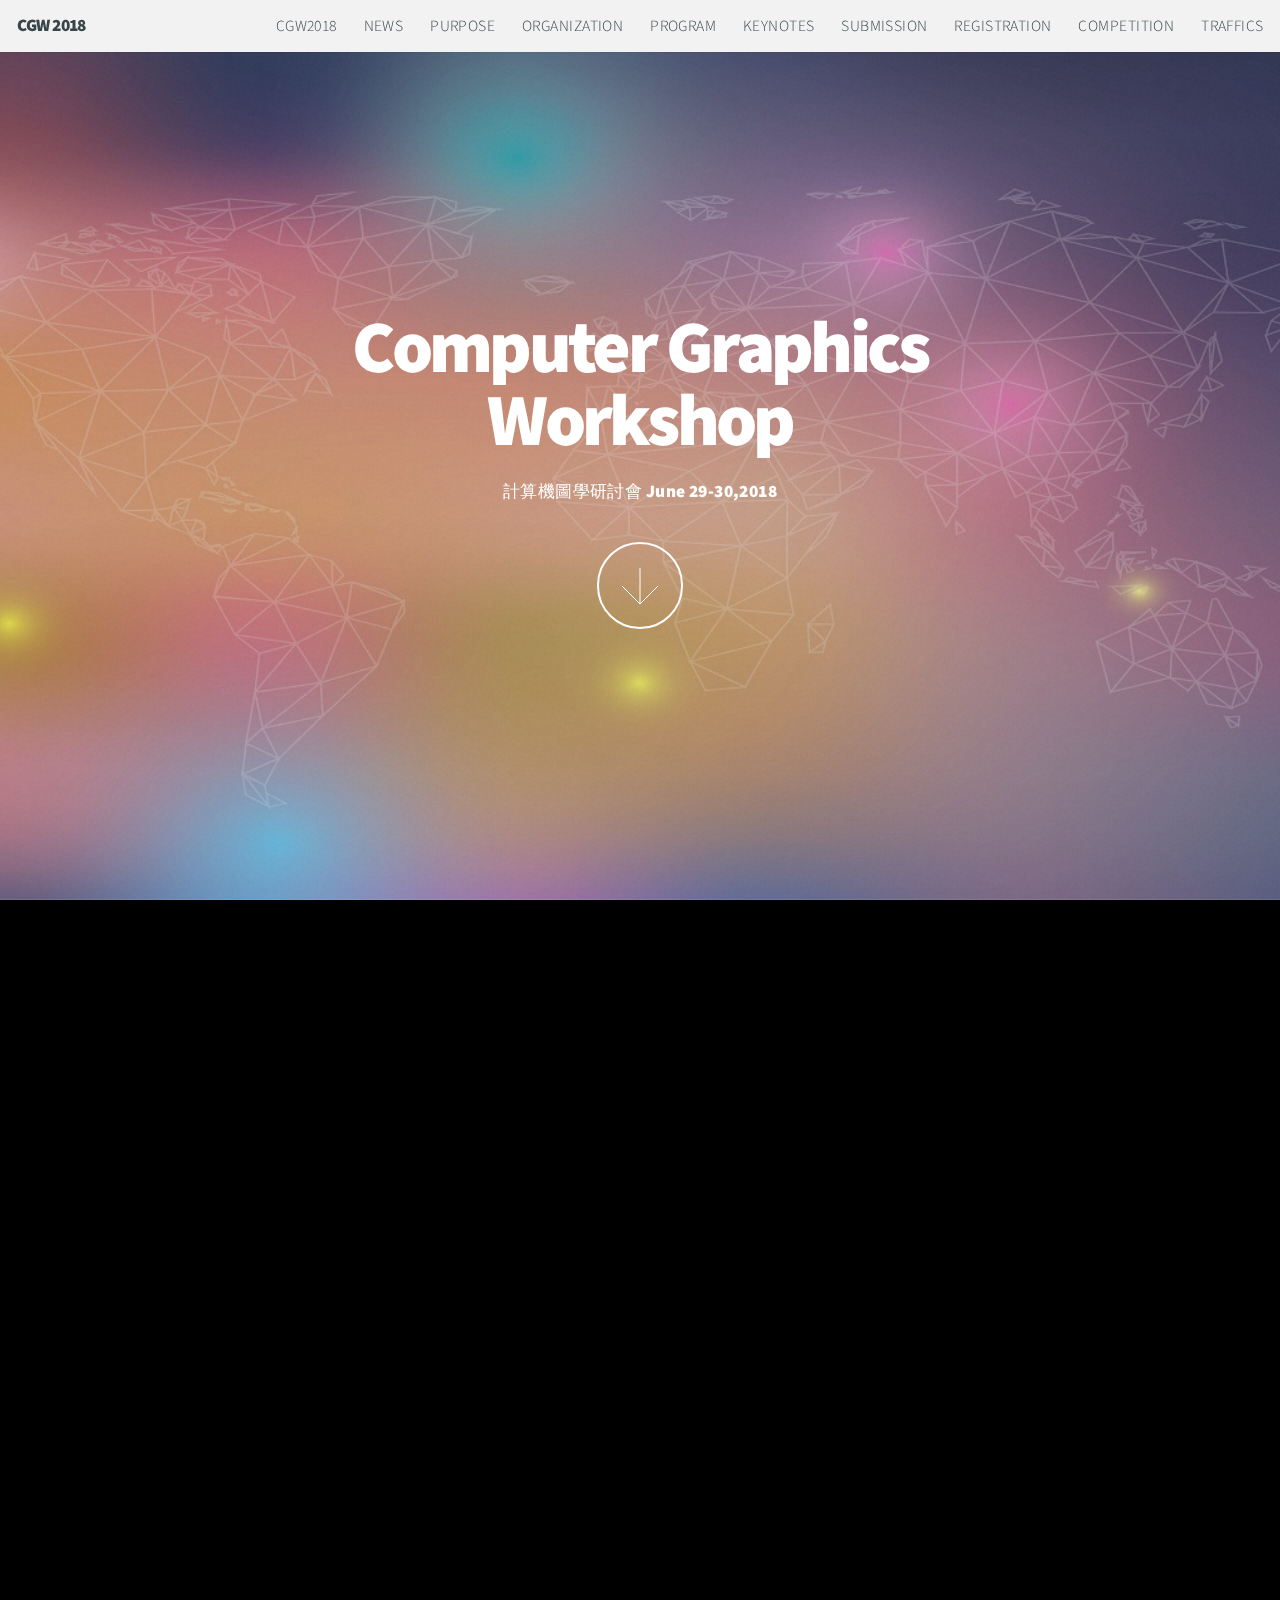
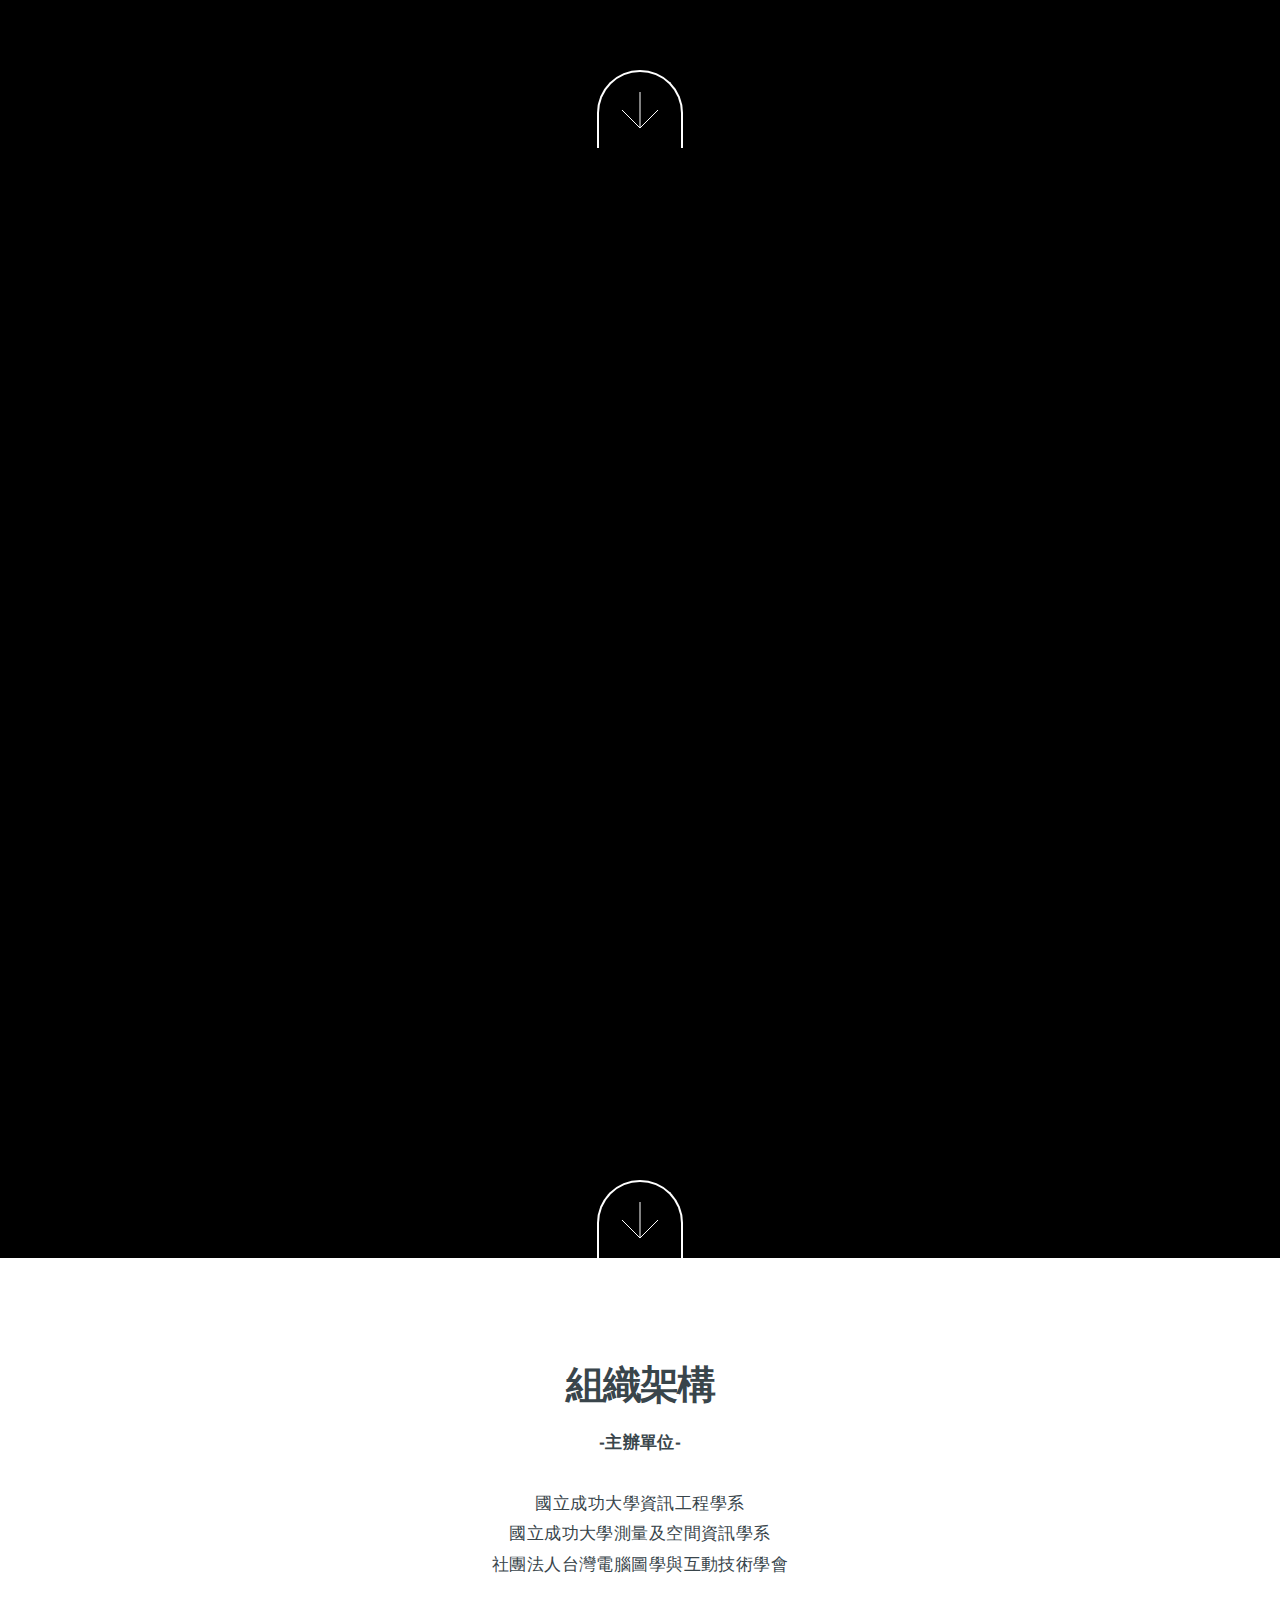
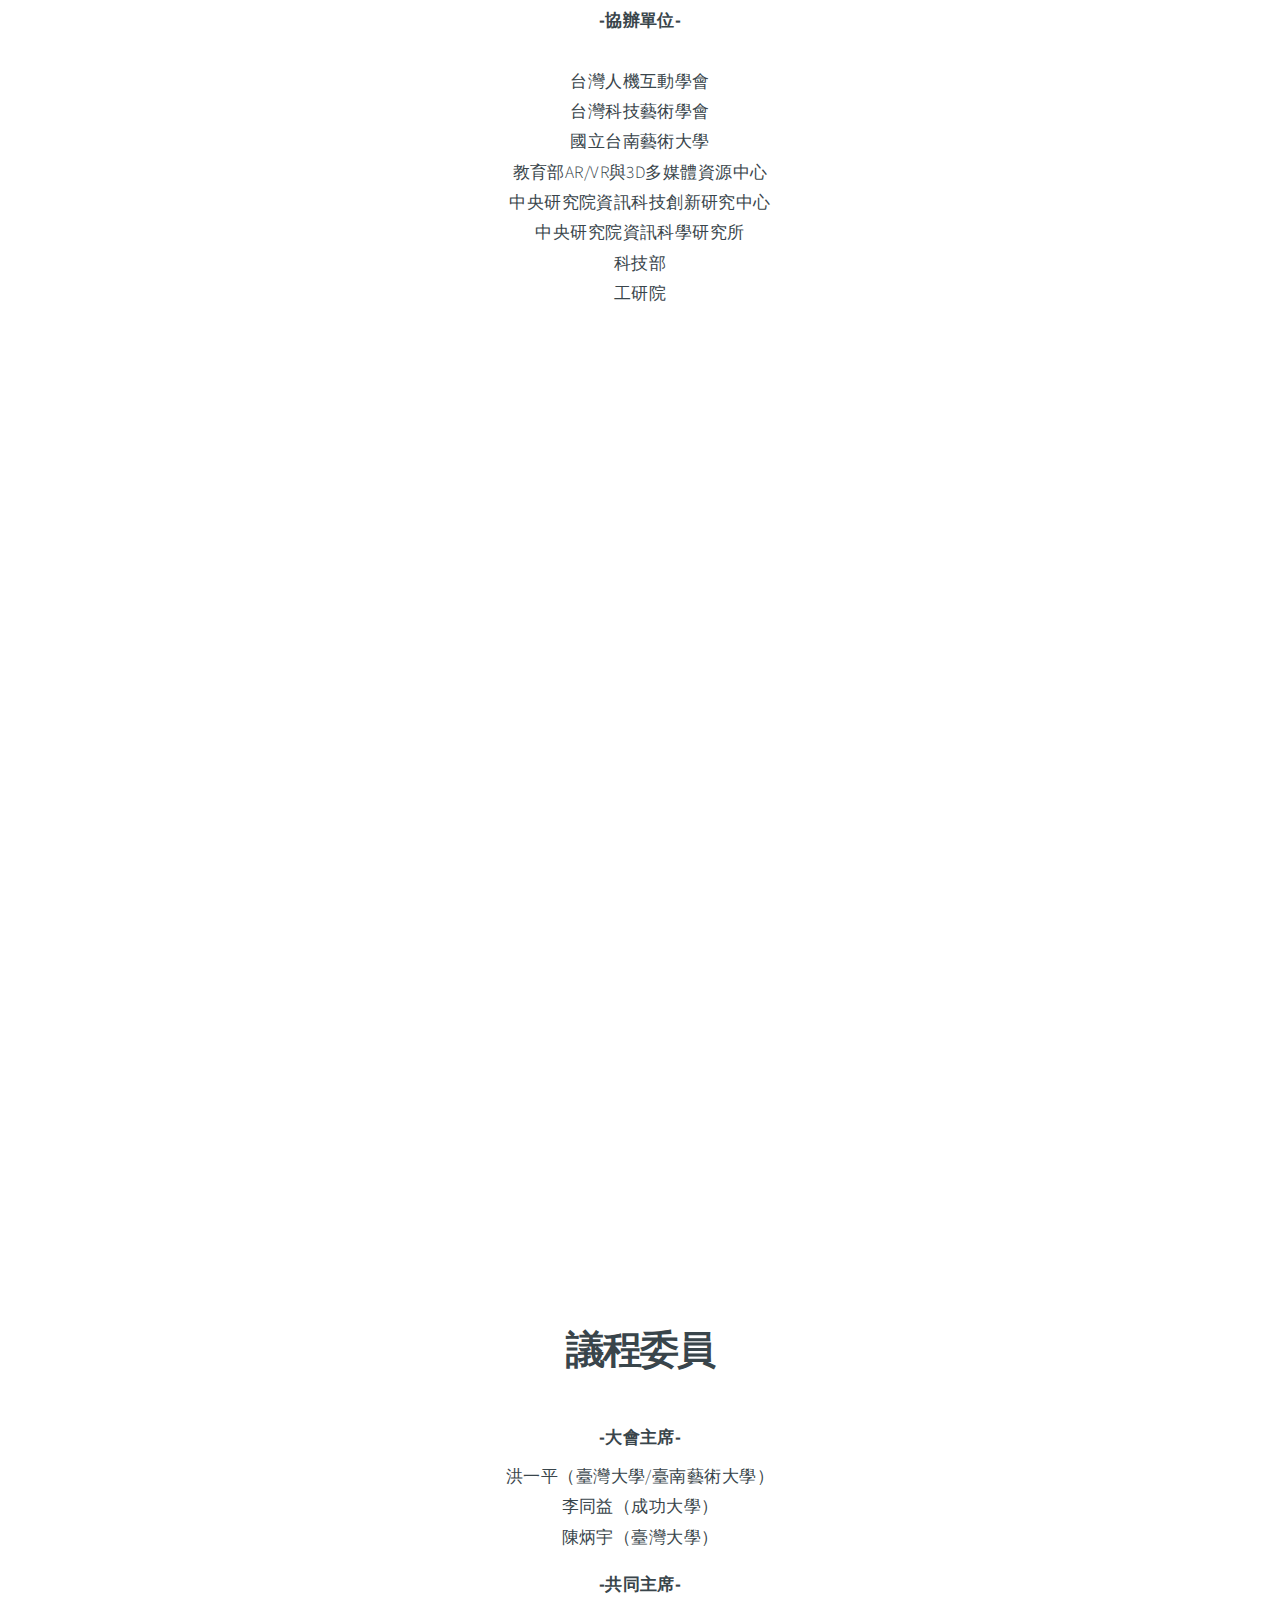
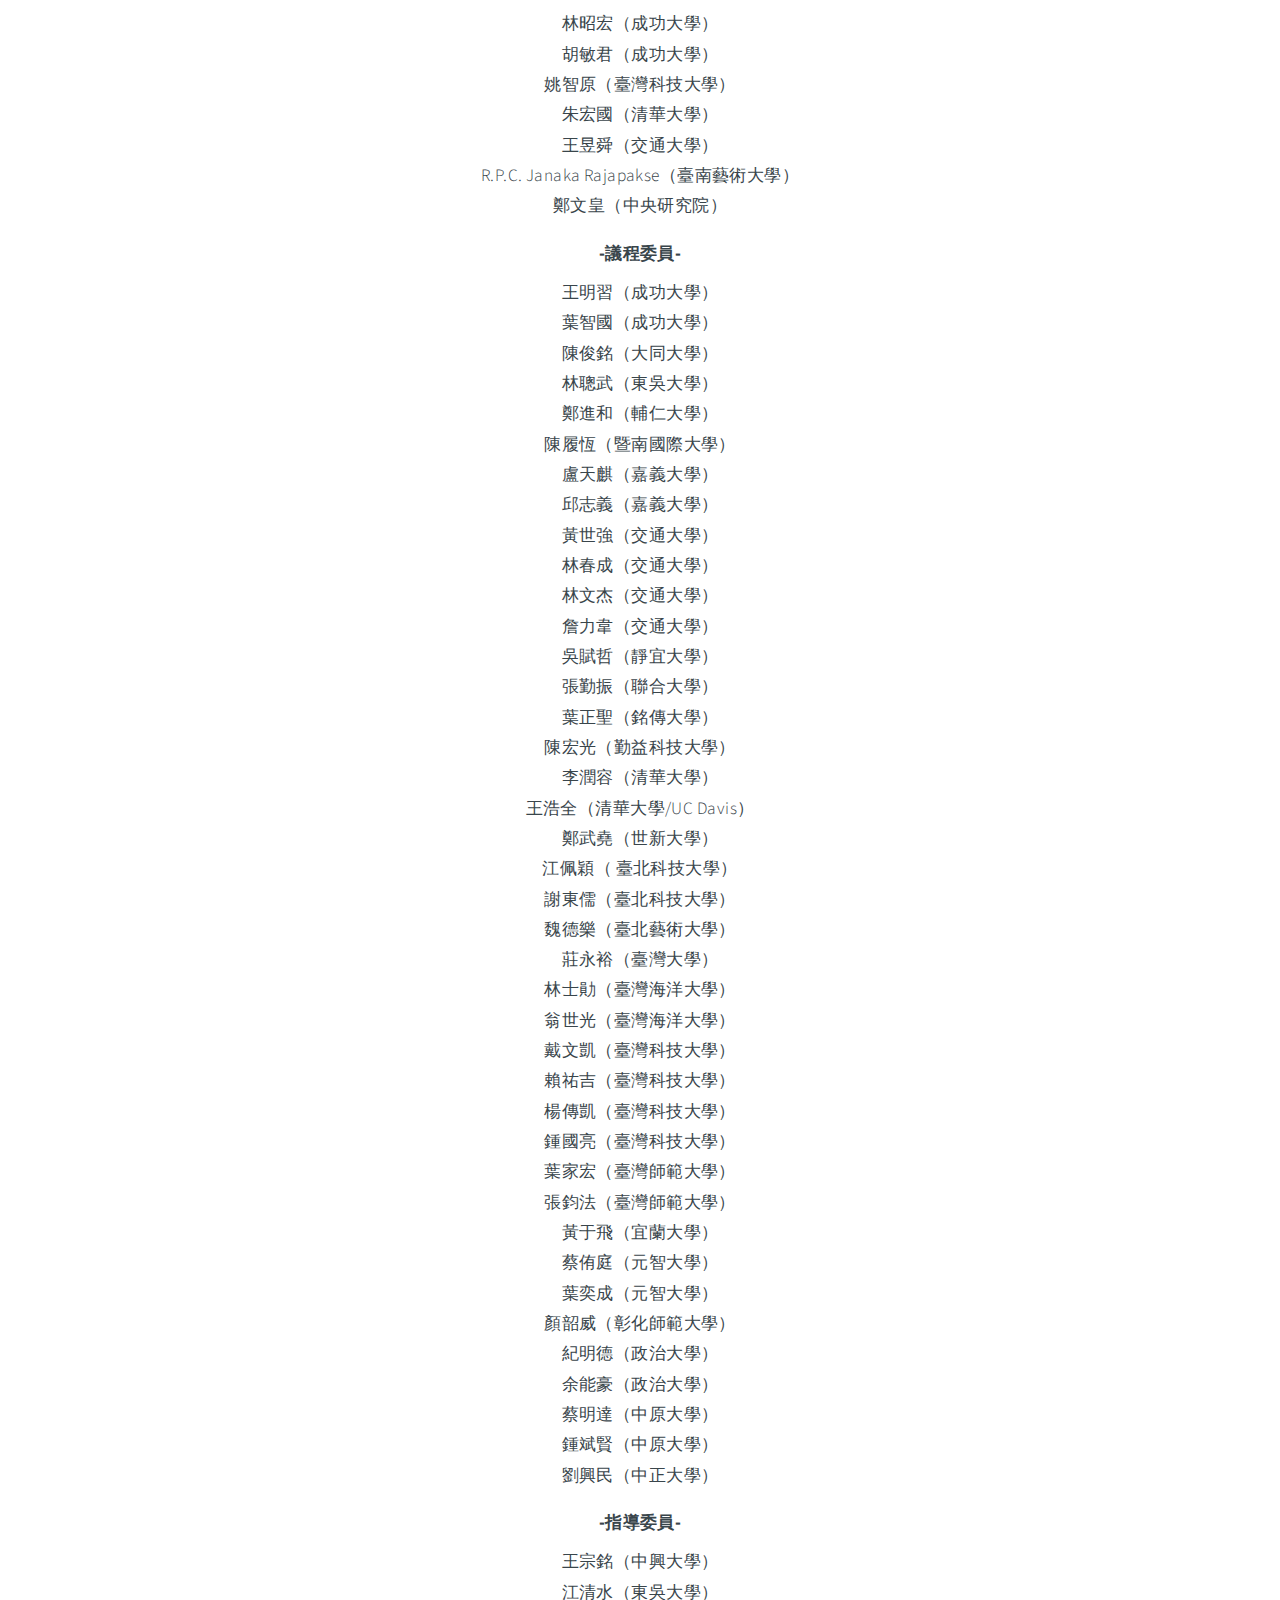
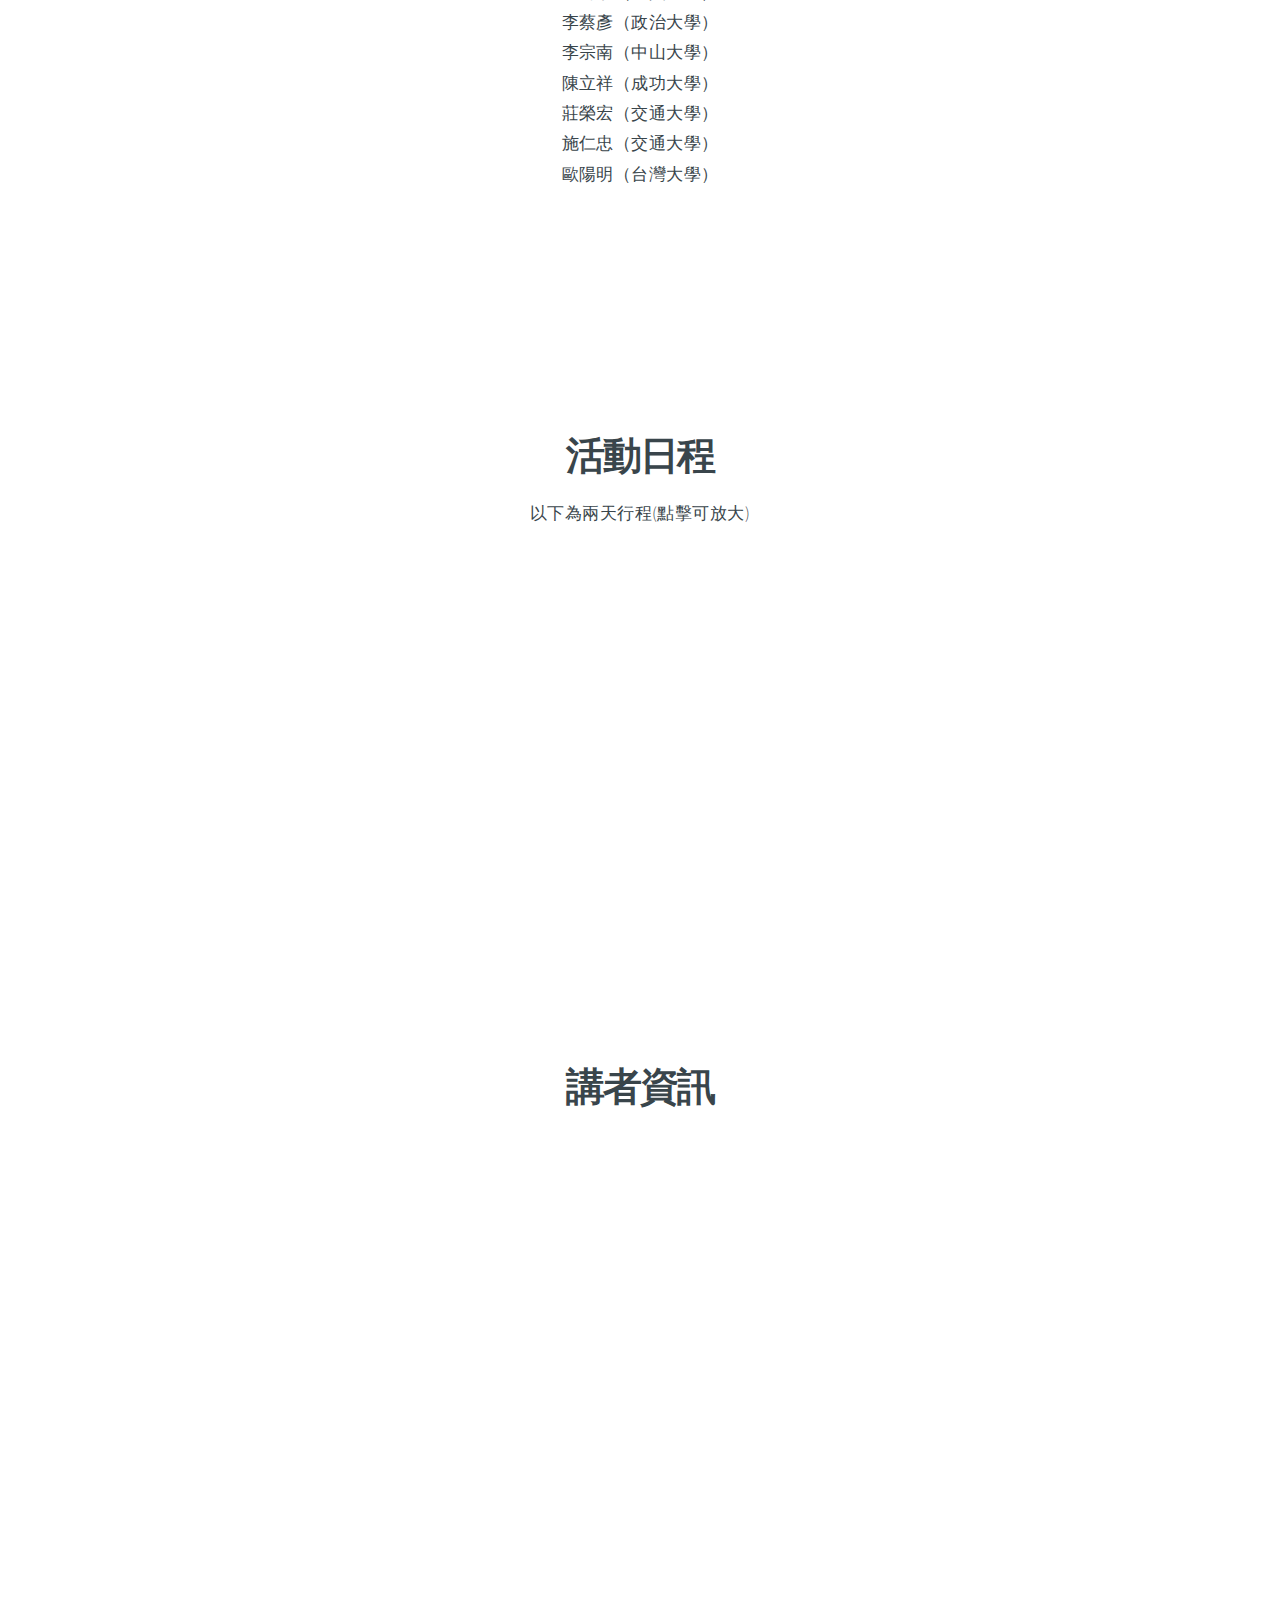
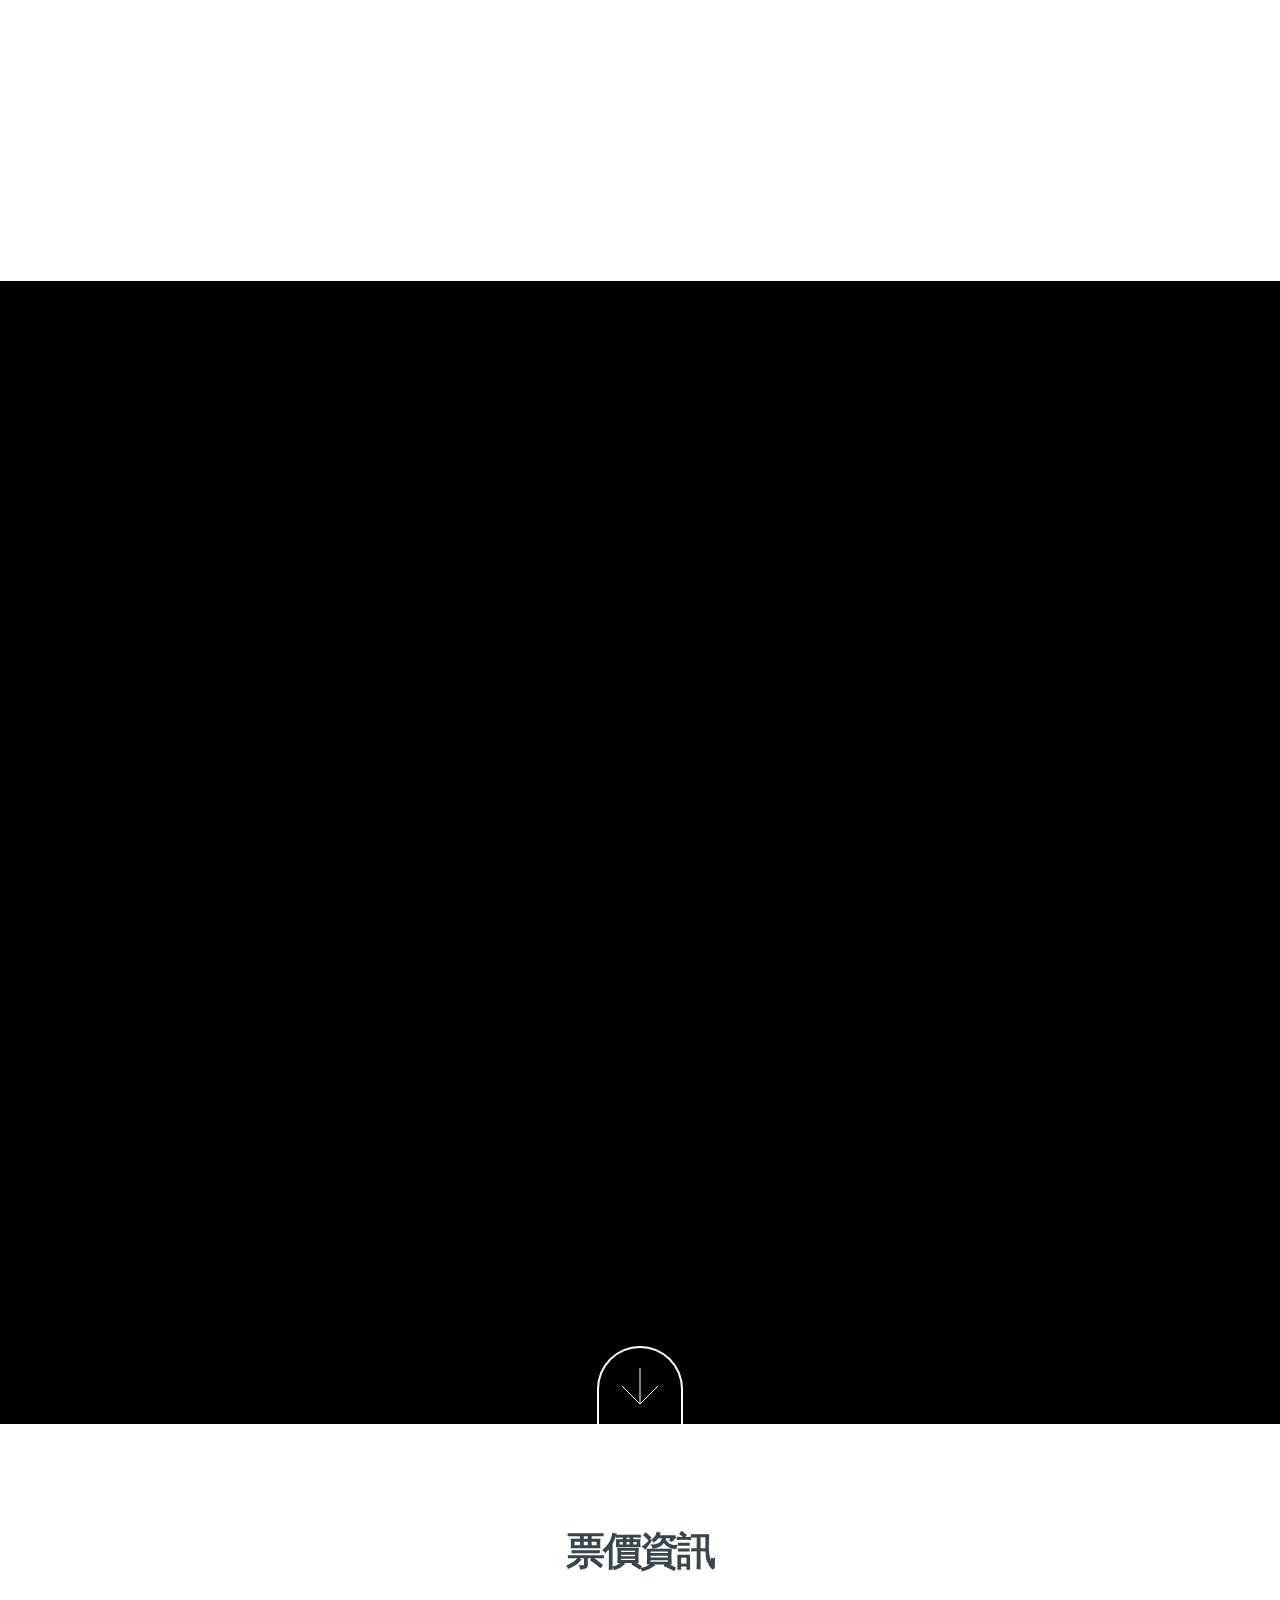
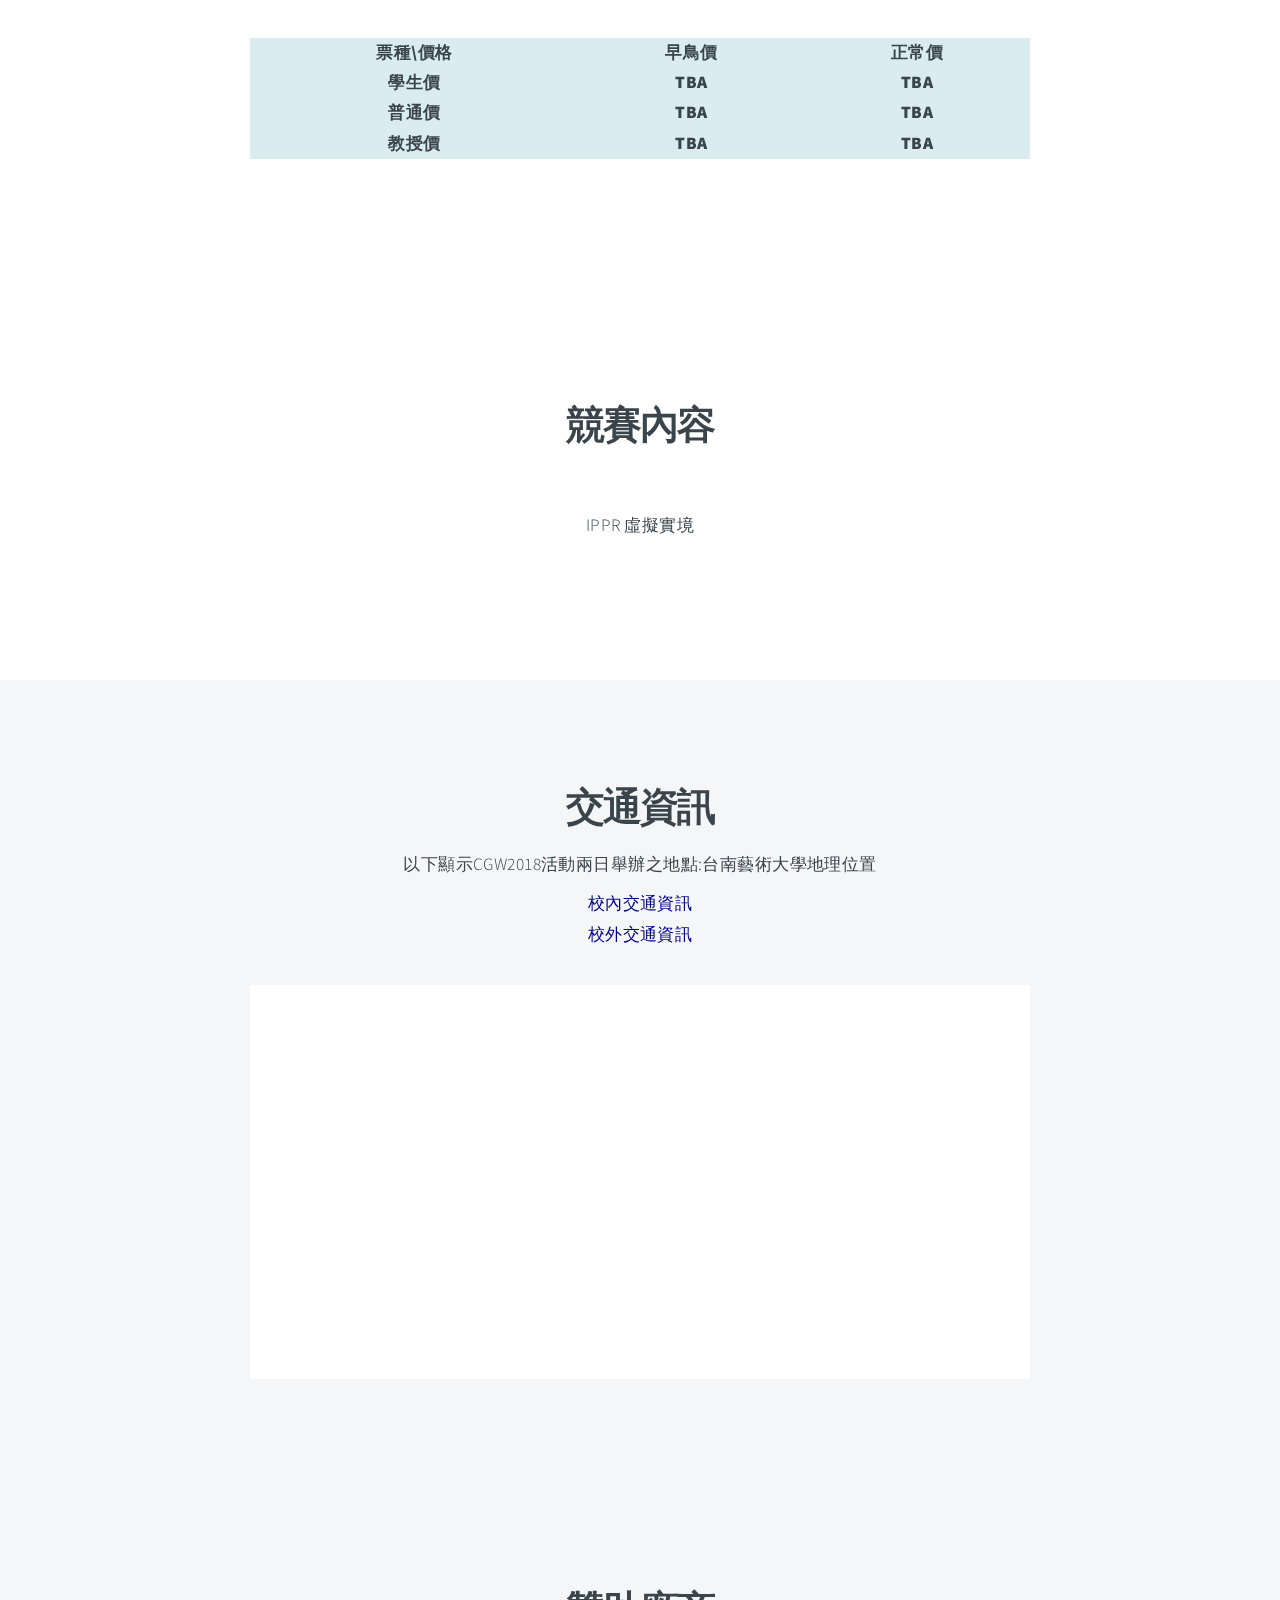
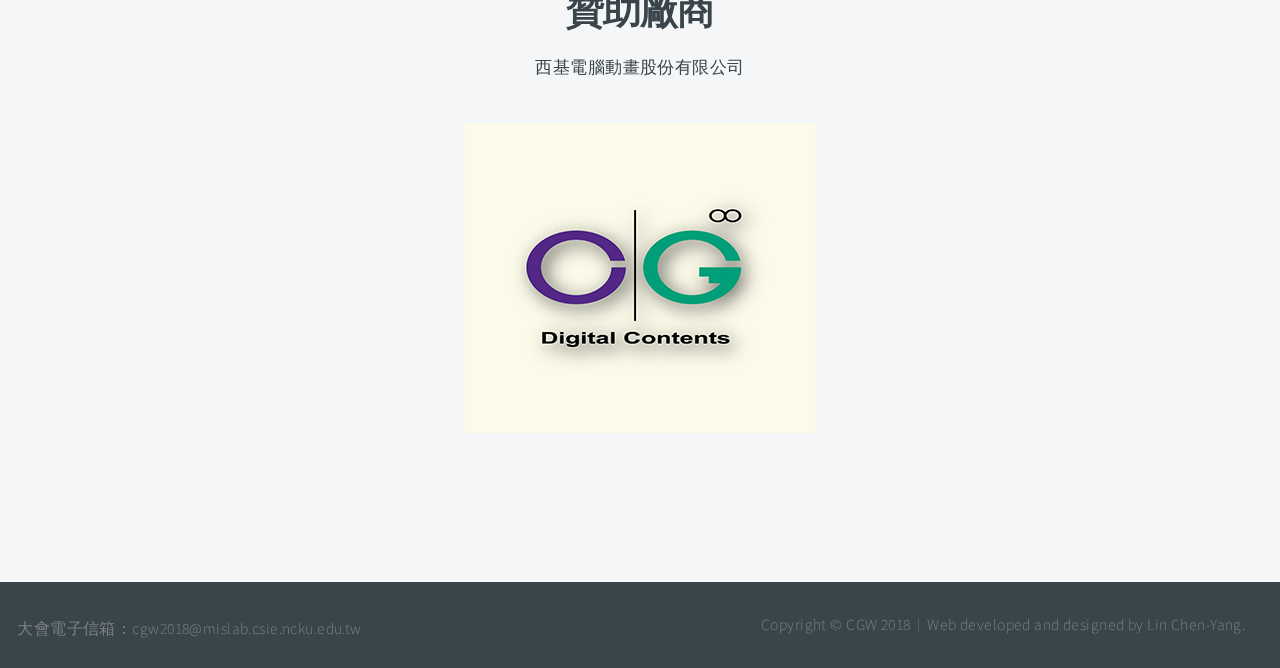
<file: index.html>
<!DOCTYPE HTML>

<html>
	<head>
		<title>CGW | 2018</title>
		<meta charset="utf-8" />
		<meta name="viewport" content="width=device-width, initial-scale=1" />
		<!--[if lte IE 8]><script src="assets/js/ie/html5shiv.js"></script><![endif]-->
		<link rel="stylesheet" href="assets/css/main.css" />
		<!--[if lte IE 8]><link rel="stylesheet" href="assets/css/ie8.css" /><![endif]-->
		<!--[if lte IE 9]><link rel="stylesheet" href="assets/css/ie9.css" /><![endif]-->
        
        <!-- 網頁書籤圖案 -->
    <link rel="shortcut icon" href="images/favicon.ico" type="image/x-icon"/>
    <link rel="Bookmark" href="images/favicon.ico" type="image/x-icon"/>
        
	</head>
	<body>

		<!-- Header -->
			<header id="header">
				<h1>CGW 2018</h1>
				<nav>
					<ul>
						<li><a href="#intro">CGW2018</a>
                        </li>
                        
						<li><a href="#one">NEWS</a></li>
						<li><a href="#two">PURPOSE</a></li>
                        
						<li><a href="#organization">ORGANIZATION</a></li>
						<li><a href="#program">PROGRAM</a></li>
                        <li><a href="#keynote">KEYNOTES</a></li>
                        <li><a href="#submission">SUBMISSION</a>
                        </li>
                        <li><a href="#registration">REGISTRATION</a>
                        </li>
                        <li><a href="#competition">COMPETITION</a>
                        </li>
                        <li><a href="#traffic">TRAFFICS</a></li>
					</ul>
				</nav>
			</header>

		<!-- Intro -->
			<section id="intro" class="main style1 dark fullscreen">
				<div class="content">
					<header>
						<h2>Computer Graphics Workshop</h2>
					</header>
					<p>計算機圖學研討會 <strong>June 29-30,2018</strong> </p>
					<footer>
						<a href="#one" class="button style2 down">More</a>
					</footer>
				</div>
			</section>

		<!-- One -->
			<section id="one" class="main style2 right dark fullscreen">
				<div class="content box style2">
					<header>
						<h2>最新消息</h2>
					</header>
                    <p>◦ <b>EasyChair</b> 開放論文上傳，請踴躍投稿! (2018/3/12)<br>                
                   <!--
                    <br>
                    ◦TBA
                    <br>
                    ◦TBA<br>
                    <br>
                    ◦TBA<br>
                    <br>
                    ◦TBA<br>
                    <br>
                    -->
                </p>
				</div>
				<a href="#two" class="button style2 down anchored">Next</a>
			</section>

		<!-- Two -->
			<section id="two" class="main style2 left dark fullscreen">
				<div class="content box style2">
					<header>
						<h2>活動宗旨</h2>
					</header>
                    <p> 電腦科技的發展日新月異，但人們在視覺感知上的要求卻永無止境，因此電腦圖學的研究一直面對新的挑戰與機會，毫無疑問的，電腦圖學領域將在廿一世紀人類邁入數位多媒體生活中，扮演很重要的角色。<br>
                        <br>
                        隨著電腦軟硬體的快速發展，近年來電腦圖學研究課題也不斷更新；不論是已知問題的創新解法或新的研究議題，都有待進一步突破，方能達到建構美麗數位新世界的目標。近年來，在電腦圖學學門各位先進及新血的共同努力下，國內電腦圖學的研究可說是蓬勃發展，並在國際學術領域中佔有一席之地。<br>
                        <br>
                        今年我們希望透過Computer Graphics Workshop 2018的舉辦，能提供一個圖學相關研發成果發表的機會，並透過聯誼及心得交換，讓電腦圖學領域的同好們有機會進行進一步的交流與合作，以厚植台灣電腦圖學學術研究的實力。<br>
                        <br>
                        本研討會自1993年由中央研究院資訊科學研究所首次舉辦後，每年由國內各大專院校輪流舉辦，儼然已成為國內電腦圖學領域每年最盛大的聚會；歷年來主辦過的學校包括台灣大學、交通大學、清華大學、成功大學、中山大學、中興大學、東華大學、中原大學、東吳大學、嘉義大學、政治大學及靜宜大學等大學。<br>
                        <br>
                        今年CGW2018的盛會將由成功大學以及台南藝術大學共同舉辦，並與NICOGRAPH International 2018 共同於台南市官田區的台南藝術大學舉行。除了將提供方便的論文提交程序、嚴謹的議程安排、豐富的專題演講及舒適的場地外，並將以台南人的熱情及服務，迎接所有來自全國各地的與會者。<br>
                        <br>	
                    </p>
				</div>
				<a href="#organization" class="button style2 down anchored">Next</a>
			</section>

       
                
		<!-- Work -->
			<section id="organization" class="main style3 primary">
				<div class="content">
					<header>
						<h2>組織架構</h2>
						 <p><strong>-主辦單位-</strong><br>
                            <br>
                            國立成功大學資訊工程學系<br>
                            國立成功大學測量及空間資訊學系<br>
                            
                            社團法人台灣電腦圖學與互動技術學會<br>
                            
                           
                        <p><strong>-協辦單位-</strong><br>
                            <br>
                            台灣人機互動學會<br>
                            台灣科技藝術學會<br>
                            國立台南藝術大學<br>
                            教育部AR/VR與3D多媒體資源中心<br>
                            中央研究院資訊科技創新研究中心<br>
                            中央研究院資訊科學研究所<br>
                            科技部<br>
                            工研院<br>
                            <br>    
                        </p>
                            
					</header>

					<!-- Gallery  -->
						<div class="gallery">
							<article class="from-left">
								<a  class="image fit"><img src="images/organization/主辦協辦單位1.jpg" title="The Anonymous Red" alt="" /></a>
							</article>
							<article class="from-right">
								<a  class="image fit"><img src="images/organization/主辦協辦單位2.jpg" title="Airchitecture II" alt="" /></a>
							</article>
							<article class="from-left">
								<a class="image fit"><img src="images/organization/主辦協辦單位3.jpg" title="Air Lounge" alt="" /></a>
							</article>
							<article class="from-right">
								<a  class="image fit"><img src="images/organization/主辦協辦單位4.jpg" title="Carry on" alt="" /></a>
							</article>
							<article class="from-left">
								<a  class="image fit"><img src="images/organization/主辦協辦單位5.jpg" title="The sparkling shell" alt="" /></a>
							</article>
							<article class="from-right">
								<a  class="image fit"><img src="images/organization/主辦協辦單位6.jpg" title="Bent IX" alt="" /></a>
							</article>
						</div>

				</div>
                
                  
                    
                
                
                
                
                
                
			</section>
        <!-- 議程委員-->
        <section id="organization" class="main style3 primary">
				<div class="content">
					<header>
						<h2>議程委員</h2>
						  <br>
                        <p><b>-大會主席-</b></p>
                          
                            洪一平（臺灣大學/臺南藝術大學）<br>
                            李同益（成功大學）<br>
                            陳炳宇（臺灣大學）<br>
                        
                            
                           
                        <p><b>-共同主席-</b></p>
                           
                            林昭宏（成功大學）<br>
                            胡敏君（成功大學）<br>
                            姚智原（臺灣科技大學）<br>
                            朱宏國（清華大學）<br>
                            王昱舜（交通大學）<br>
                            R.P.C. Janaka Rajapakse（臺南藝術大學）<br>
                            鄭文皇（中央研究院）<br>
                           
                        <p><b>-議程委員-</b></p>
                           <div style="overflow: overflow-x">
                        	王明習（成功大學）<br>
                        	葉智國（成功大學）<br>
                        	陳俊銘（大同大學）<br>
                        	林聰武（東吳大學）<br>
                        	鄭進和（輔仁大學）<br>
                        	陳履恆（暨南國際大學）<br>
                        	盧天麒（嘉義大學）<br>
                        	邱志義（嘉義大學）<br>
                        	黃世強（交通大學）<br>
                        	林春成（交通大學）<br>
                        	林文杰（交通大學）<br>
                        	詹力韋（交通大學）<br>
                        	吳賦哲（靜宜大學）<br>
                        	張勤振（聯合大學）<br>
                        	葉正聖（銘傳大學）<br>
                        	陳宏光（勤益科技大學）<br>
                        	李潤容（清華大學）<br>
                        	王浩全（清華大學/UC Davis）<br>
                        	鄭武堯（世新大學）<br>
                       	    江佩穎（ 臺北科技大學）<br>
                        	謝東儒（臺北科技大學）<br>
                        	魏德樂（臺北藝術大學）<br>
                        	
                        	莊永裕（臺灣大學）<br>
                        	林士勛（臺灣海洋大學）<br>
                        	翁世光（臺灣海洋大學）<br>
                        	戴文凱（臺灣科技大學）<br>
                        	賴祐吉（臺灣科技大學）<br>
                        	楊傳凱（臺灣科技大學）<br>
                        	鍾國亮（臺灣科技大學）<br>
                        	葉家宏（臺灣師範大學）<br>
                        	張鈞法（臺灣師範大學）<br>
                        	黃于飛（宜蘭大學）<br>
                        	蔡侑庭（元智大學）<br>
                        	葉奕成（元智大學）<br>
                        	顏韶威（彰化師範大學）<br>
                        	紀明德（政治大學）<br>
                       	    余能豪（政治大學）<br>
                        	蔡明達（中原大學）<br>
                        	鍾斌賢（中原大學）<br>
                        	劉興民（中正大學）<br>
                               

                            

                            </div>   
                         <p><b>-指導委員-</b></p>
                        王宗銘（中興大學）<br>
                        江清水（東吳大學）<br>
                        李蔡彥（政治大學）<br>    
					    
                        李宗南（中山大學）<br>
                        陳立祥（成功大學）<br>
                        莊榮宏（交通大學）<br>
                        施仁忠（交通大學）<br>
                        歐陽明（台灣大學）<br>
                    
                    
                    </header>

					

				</div>
                
                  
                    
                
                
                
                
                
                
			</section>    





        
         <!-- PROGRAM -->
			<section id="program" class="main style3 primary">
				<div class="content">
					<header>
						<h2>活動日程</h2>
						<p>以下為兩天行程(點擊可放大)</p>
					</header>

					<!-- SCHEDULE  -->
						<div class="gallery">
							<article class="from-left">
								<a href="images/schedule/day1.jpg" class="image fit"><img src="images/schedule/day1.jpg" title="6/29 DAY1 " alt="DAY1" /></a>
                                <div><b>June 29.</b></div>
							</article>
							<article class="from-right">
								<a href="images/schedule/day2.jpg" class="image fit"><img src="images/schedule/day2.jpg" title="6/30 DAY2 " alt="DAY2" /></a>
                                <div><b>June 30.</b></div>
							</article>
                    </div>
                </div>
        </section>
            
        
        
        
        <!-- KEYNOTES -->
			<section id="keynote" class="main style3 primary">
				<div class="content">
					<header>
						<h2>講者資訊</h2>
                        <!--
						<p>以下為講者資訊(點擊可放大)</p>
                        -->
					</header>

					<!-- Gallery  -->
						<div class="gallery">
							
                            <article class="from-left">
								<a href="images/keynotes/chang.jpg" class="image fit"><img src="images/keynotes/chang.png" title="張皓" alt="" /></a>
                                <div><a href="http://www.cs.sfu.ca/~haoz/" target="_blank" style="text-decoration:none;color:darkslategray;" title="點擊查看更多">張皓</a>
                                </div>    
							</article>
                            
                            
							<article class="from-right">
								<a href="images/keynotes/huang-01.jpg" class="image fit"><img src="images/keynotes/huang-01.png" title="黃心健 政大數位內容學程 教授" alt="" /></a>
                                <div><a href="http://www.storynest.com/2_cv.php?lang=ch" target="_blank" style="text-decoration:none;color:darkslategray;" title="點擊查看更多">黃心健 政大數位內容學程 教授</a>
                                </div>
							</article>
                            
                            <!--試著放文字超連結1-->
                            
                           
                            
                        
                            
                            <!-- 測試結束1 -->
							<article class="from-left">
								<a href="images/keynotes/yamasaki.jpg" class="image fit"><img src="images/keynotes/yamasaki.png" title="Toshihiko YAMASAKI" alt="" /></a>
                                <div><a href="https://www.hal.t.u-tokyo.ac.jp/~yamasaki/index-e.html" target="_blank" style="text-decoration:none;color:darkslategray;" title="點擊查看更多">Toshihiko YAMASAKI</a>
                                </div>
							</article>
							
							<!--試著放文字超連結2-->
                            
                            
                            
                            <article class="from-right">
								<a href="images/keynotes/04.jpg" class="image fit"><img src="images/keynotes/04.jpg" title="教授" alt="" /></a>
                                <div><a href="" target="_blank" style="text-decoration:none;color:darkslategray;" title="點擊查看更多">4</a>
                                </div>
							</article>
                            
                            
                            <!-- 測試結束2 -->
                            
						</div>

				</div>
			</section>
        
        
        
        
        
         <!-- submission section -->
        <section id="submission" class="main style2 right dark fullscreen">
				<div class="content box style2">
					<header>
						<h2>論文徵稿</h2>
					</header>
				    
                    
                    ● 投稿格式
                    <br>
                    <br>
                    ◦ 建議下載「The official ACM Proceedings Format」的 word template 使用。論文頁數以八頁以內為原則。
                    <br>
                    ◦ 內容中英文皆可，中文字體請使用標楷體。<br>
                    ◦ 投稿論文如果為科技部計畫相關之成果，請於論文最後註明科技部計畫編號。
                    <br>
                    <br>
                    ● 投稿步驟<br>
                    <br>
                    ◦請先至 <b>EasyChair</b> 註冊取得帳號及密碼<br>
                   
                    ◦登入上傳網址(下方綠色按鈕)
                    
                    
                    <br>
                    ◦進行投稿作業並完成投稿動作<br>
                    <br>
                    ● 徵稿時程<br>
                    <br>
                    ◦開放投稿日: 2018年3月12日<br>
                    <br>
                    ◦截止收搞日: 2018年5月13日<br>
                    <br>
                    ◦接收通知日: 2018年6月03日<br>
                    <br>
                    ◦論文定稿日: 2018年6月10日<br>
                    <br>
                     &emsp; 敬請踴躍投稿！
                    <br>
                    <br>
                    <div>
                       
                        <a href="https://easychair.org/conferences/?conf=cgw2018" class="btn right"target="_blank">
                        <span class="left title">點我投稿 ></span>
                        <span class="right icon1 icon-comment"></span>
                        </a>
                    </div>
                    
                
               
				</div>
				<a href="#registration" class="button style2 down anchored">Next</a>
			</section>
        
    
    
    
    
    <section id="registration" class="main style3 primary">
				<div class="content">
					<header>
						<h2>票價資訊</h2>
					<br><br>	 
                   <table border="2" 
                bgcolor="#dbecf0">
                <tr>
                  <td><b>票種\價格</b></td>
                  <td><b>早鳥價</b></td>
                  <td><b>正常價</b></td>
                </tr>   
                <tr>
                  <td><b>學生價</b></td>
                  <td><b>TBA</b></td>
                    <!--<input type="press" value="1100" onclick="location.href='要前往的網頁連結'"> -->
                  <td><b>TBA</b></td>
                </tr>
                <tr>
                  <td><b>普通價</b></td>
                  <td><b>TBA</b></td>
                  <td><b>TBA</b></td>
                </tr>
                <tr>
                  <td><b>教授價</b></td>
                  <td><b>TBA</b></td>
                  <td><b>TBA</b></td>
                </tr>
                </table>
                    </header>
                </div>
			</section>
        
    
    <!-- competition -->
    <section id="competition" class="main style3 primary">
            <div class="content">
					<header>
						<h2>競賽內容</h2>
					<br><br>
                        <div>IPPR 虛擬實境</div>
                        
                   
                    </header>
                </div>
			</section>
    


		<!-- TRAFFIC -->
			<section id="traffic" class="main style3 secondary">
				<div class="content">
					<header>
						<h2>交通資訊</h2>
						<p>以下顯示CGW2018活動兩日舉辦之地點:台南藝術大學地理位置</p>
                            <!--
                        <br>下面可以再加上其他資訊<br>
                        -->
                        
                            <div>
                            <a href="http://www.tnnua.edu.tw/files/11-1000-1045.php?Lang=zh-tw" target="_blank" style="text-decoration:none;color:darkblue;" title="點擊前往南藝大官網">校內交通資訊</a>
                                </div>
                            <div>
                         <a href="http://www.tnnua.edu.tw/files/11-1000-1288.php?Lang=zh-tw" target="_blank" style="text-decoration:none;color:darkblue;" title="點擊前往南藝大官網">校外交通資訊</a> 
                            </div>
                        
					</header>
					<div class="box">
						<iframe width="560" height="315" frameborder='0' scrolling='no' marginheight='0' marginwidth='0' src='http://maps.google.com.tw/maps?f=q&hl=zh-TW&geocode=&q=台南市官田區大崎里66號&z=16&output=embed&t='>
                        </iframe>
					</div>
				</div>
			</section>
        
        <!-- 廣告贊助 -->
			<section id="traffic" class="main style3 secondary">
				<div class="content">
					<header>
						<h2>贊助廠商</h2>
						<p>西基電腦動畫股份有限公司</p>
                        <br>
                        <a href="http://www.cgcg.com.tw/" target="_blank" title="測試超連結"><img src="images/cm/CGlogo.jpg" alt="西基電腦動畫股份有限公司" border="2"></a>
                        
                    </header>
				</div>
			</section>
        
       

		<!-- Footer -->
			<footer id="footer">

				<!-- Icons -->
					<ul class="actions">
						<!--
						<li><a href="#" class="icon fa-facebook"><span class="label">Facebook</span></a></li>
						-->
						<li>大會電子信箱：cgw2018@mislab.csie.ncku.edu.tw</li>
					</ul>

				<!-- Menu -->
					<ul class="menu">
						<li>Copyright &copy; CGW 2018</li><li>Web developed and designed by Lin Chen-Yang.</li>
					</ul>
  
                
                
			</footer>
        
      
 
         <!-- Back To Top -->
        <a href="intro" "javascript:void(0)" style="text-decoration:none;" class="js-back-to-top back-to-top">▲</a>

		<!-- Scripts -->
			<script src="assets/js/jquery.min.js"></script>
			<script src="assets/js/jquery.poptrox.min.js"></script>
			<script src="assets/js/jquery.scrolly.min.js"></script>
			<script src="assets/js/jquery.scrollex.min.js"></script>
			<script src="assets/js/skel.min.js"></script>
			<script src="assets/js/util.js"></script>
			<!--[if lte IE 8]><script src="assets/js/ie/respond.min.js"></script><![endif]-->
			<script src="assets/js/main.js"></script>
            <!-- BACK TO TOP Scripts    -->
            <script src="assets/js/jquery.back-to-top.js" type="text/javascript"></script>
            <!-- 浮動廣告的js  -->
            


	</body>
</html>
</file>
<file: assets/css/ie8.css>
/*
	Big Picture by HTML5 UP
	html5up.net | @ajlkn
	Free for personal and commercial use under the CCA 3.0 license (html5up.net/license)
*/

/* Form */

	form input[type="text"],
	form input[type="email"],
	form input[type="password"],
	form select,
	form textarea {
		position: relative;
		-ms-behavior: url("assets/js/ie/PIE.htc");
		border: solid 1px;
	}

/* Button */

	input[type="button"],
	input[type="submit"],
	input[type="reset"],
	.button,
	button {
		position: relative;
		-ms-behavior: url("assets/js/ie/PIE.htc");
	}

		input[type="button"].down,
		input[type="submit"].down,
		input[type="reset"].down,
		.button.down,
		button.down {
			text-indent: 0;
		}

/* Footer */

	#footer {
		color: #fff;
	}

/* Intro */

	#intro {
		-ms-behavior: url("assets/js/ie/backgroundsize.min.htc");
		background: url("../../images/intro.jpg");
		background-size: cover;
	}

		#intro .content {
			position: relative;
			z-index: 1;
		}

		#intro:after {
			content: '';
			background: url("images/overlay.png");
			width: 100%;
			height: 100%;
			position: absolute;
			left: 0;
			top: 0;
		}

/* One */

	#one {
		-ms-behavior: url("assets/js/ie/backgroundsize.min.htc");
		background: url("../../images/one.jpg");
		background-size: cover;
	}

		#one .content {
			position: relative;
			z-index: 1;
		}

		#one.left:before, #one.right:after {
			content: '';
			background: url("images/overlay.png");
			width: 100%;
			height: 100%;
			position: absolute;
			left: 0;
			top: 0;
		}

/* Two */

	#two {
		-ms-behavior: url("assets/js/ie/backgroundsize.min.htc");
		background: url("../../images/two.jpg");
		background-size: cover;
	}

		#two .content {
			position: relative;
			z-index: 1;
		}

		#two.left:before, #two.right:after {
			content: '';
			background: url("images/overlay.png");
			width: 100%;
			height: 100%;
			position: absolute;
			left: 0;
			top: 0;
		}
</file>
<file: assets/css/ie9.css>
/*
	Big Picture by HTML5 UP
	html5up.net | @ajlkn
	Free for personal and commercial use under the CCA 3.0 license (html5up.net/license)
*/

/* Loader */

	body:before, body:after {
		display: none !important;
	}

/* Gallery */

	.gallery:after {
		content: '';
		display: block;
		clear: both;
	}

	.gallery article {
		float: left;
	}

/* Main */

	.main.fullscreen {
		min-height: 0;
	}

	.main.style1 > .content {
		margin: 0 auto;
	}

/* Poptrox */

	.poptrox-popup .loader {
		display: none !important;
	}
</file>
<file: assets/css/main.css>
@import url("https://fonts.googleapis.com/css?family=Source+Sans+Pro:300,900");
@import url("font-awesome.min.css");


/* Reset */

	html, body, div, span, applet, object, iframe, h1, h2, h3, h4, h5, h6, p, blockquote, pre, a, abbr, acronym, address, big, cite, code, del, dfn, em, img, ins, kbd, q, s, samp, small, strike, strong, sub, sup, tt, var, b, u, i, center, dl, dt, dd, ol, ul, li, fieldset, form, label, legend, table, caption, tbody, tfoot, thead, tr, th, td, article, aside, canvas, details, embed, figure, figcaption, footer, header, hgroup, menu, nav, output, ruby, section, summary, time, mark, audio, video {
		margin: 0;
		padding: 0;
		border: 0;
		font-size: 100%;
		font: inherit;
		vertical-align: baseline;
	}

	article, aside, details, figcaption, figure, footer, header, hgroup, menu, nav, section {
		display: block;
	}

	body {
		line-height: 1;
	}

	ol, ul {
		list-style: none;
	}

	blockquote, q {
		quotes: none;
	}

	blockquote:before, blockquote:after, q:before, q:after {
		content: '';
		content: none;
	}

	table {
		border-collapse: collapse;
		border-spacing: 0;
	}

	body {
		-webkit-text-size-adjust: none;
	}

/* Box Model */

	*, *:before, *:after {
		-moz-box-sizing: border-box;
		-webkit-box-sizing: border-box;
		box-sizing: border-box;
	}

/* Basic */

	@-ms-viewport {
		width: device-width;
	}

	html {
		height: 100%;
	}

	body {
		background: #000000;
		height: 100%;
		min-width: 320px;
	}

		body.is-loading *, body.is-loading *:before, body.is-loading *:after {
			-moz-animation: none !important;
			-webkit-animation: none !important;
			-ms-animation: none !important;
			animation: none !important;
			-moz-transition: none !important;
			-webkit-transition: none !important;
			-ms-transition: none !important;
			transition: none !important;
		}

/* Spinner */

	@-moz-keyframes spinner-rotate {
		0% {
			-moz-transform: scale(1) rotate(0deg);
			-webkit-transform: scale(1) rotate(0deg);
			-ms-transform: scale(1) rotate(0deg);
			transform: scale(1) rotate(0deg);
		}

		100% {
			-moz-transform: scale(1) rotate(360deg);
			-webkit-transform: scale(1) rotate(360deg);
			-ms-transform: scale(1) rotate(360deg);
			transform: scale(1) rotate(360deg);
		}
	}

	@-webkit-keyframes spinner-rotate {
		0% {
			-moz-transform: scale(1) rotate(0deg);
			-webkit-transform: scale(1) rotate(0deg);
			-ms-transform: scale(1) rotate(0deg);
			transform: scale(1) rotate(0deg);
		}

		100% {
			-moz-transform: scale(1) rotate(360deg);
			-webkit-transform: scale(1) rotate(360deg);
			-ms-transform: scale(1) rotate(360deg);
			transform: scale(1) rotate(360deg);
		}
	}

	@-ms-keyframes spinner-rotate {
		0% {
			-moz-transform: scale(1) rotate(0deg);
			-webkit-transform: scale(1) rotate(0deg);
			-ms-transform: scale(1) rotate(0deg);
			transform: scale(1) rotate(0deg);
		}

		100% {
			-moz-transform: scale(1) rotate(360deg);
			-webkit-transform: scale(1) rotate(360deg);
			-ms-transform: scale(1) rotate(360deg);
			transform: scale(1) rotate(360deg);
		}
	}

	@keyframes spinner-rotate {
		0% {
			-moz-transform: scale(1) rotate(0deg);
			-webkit-transform: scale(1) rotate(0deg);
			-ms-transform: scale(1) rotate(0deg);
			transform: scale(1) rotate(0deg);
		}

		100% {
			-moz-transform: scale(1) rotate(360deg);
			-webkit-transform: scale(1) rotate(360deg);
			-ms-transform: scale(1) rotate(360deg);
			transform: scale(1) rotate(360deg);
		}
	}

/* Loader */

	@-moz-keyframes spinner-show {
		0% {
			opacity: 0;
		}

		100% {
			opacity: 1;
		}
	}

	@-webkit-keyframes spinner-show {
		0% {
			opacity: 0;
		}

		100% {
			opacity: 1;
		}
	}

	@-ms-keyframes spinner-show {
		0% {
			opacity: 0;
		}

		100% {
			opacity: 1;
		}
	}

	@keyframes spinner-show {
		0% {
			opacity: 0;
		}

		100% {
			opacity: 1;
		}
	}

	@-moz-keyframes spinner-hide {
		0% {
			-moz-transform: scale(1) rotate(0deg);
			-webkit-transform: scale(1) rotate(0deg);
			-ms-transform: scale(1) rotate(0deg);
			transform: scale(1) rotate(0deg);
			color: #e5e6e7;
			z-index: 100001;
		}

		99% {
			-moz-transform: scale(0.5) rotate(360deg);
			-webkit-transform: scale(0.5) rotate(360deg);
			-ms-transform: scale(0.5) rotate(360deg);
			transform: scale(0.5) rotate(360deg);
			color: #e5e6e7;
			z-index: 100001;
		}

		100% {
			-moz-transform: scale(0.5) rotate(360deg);
			-webkit-transform: scale(0.5) rotate(360deg);
			-ms-transform: scale(0.5) rotate(360deg);
			transform: scale(0.5) rotate(360deg);
			color: #e5e6e7;
			z-index: -1;
		}
	}

	@-webkit-keyframes spinner-hide {
		0% {
			-moz-transform: scale(1) rotate(0deg);
			-webkit-transform: scale(1) rotate(0deg);
			-ms-transform: scale(1) rotate(0deg);
			transform: scale(1) rotate(0deg);
			color: #e5e6e7;
			z-index: 100001;
		}

		99% {
			-moz-transform: scale(0.5) rotate(360deg);
			-webkit-transform: scale(0.5) rotate(360deg);
			-ms-transform: scale(0.5) rotate(360deg);
			transform: scale(0.5) rotate(360deg);
			color: #e5e6e7;
			z-index: 100001;
		}

		100% {
			-moz-transform: scale(0.5) rotate(360deg);
			-webkit-transform: scale(0.5) rotate(360deg);
			-ms-transform: scale(0.5) rotate(360deg);
			transform: scale(0.5) rotate(360deg);
			color: #e5e6e7;
			z-index: -1;
		}
	}

	@-ms-keyframes spinner-hide {
		0% {
			-moz-transform: scale(1) rotate(0deg);
			-webkit-transform: scale(1) rotate(0deg);
			-ms-transform: scale(1) rotate(0deg);
			transform: scale(1) rotate(0deg);
			color: #e5e6e7;
			z-index: 100001;
		}

		99% {
			-moz-transform: scale(0.5) rotate(360deg);
			-webkit-transform: scale(0.5) rotate(360deg);
			-ms-transform: scale(0.5) rotate(360deg);
			transform: scale(0.5) rotate(360deg);
			color: #e5e6e7;
			z-index: 100001;
		}

		100% {
			-moz-transform: scale(0.5) rotate(360deg);
			-webkit-transform: scale(0.5) rotate(360deg);
			-ms-transform: scale(0.5) rotate(360deg);
			transform: scale(0.5) rotate(360deg);
			color: #e5e6e7;
			z-index: -1;
		}
	}

	@keyframes spinner-hide {
		0% {
			-moz-transform: scale(1) rotate(0deg);
			-webkit-transform: scale(1) rotate(0deg);
			-ms-transform: scale(1) rotate(0deg);
			transform: scale(1) rotate(0deg);
			color: #e5e6e7;
			z-index: 100001;
		}

		99% {
			-moz-transform: scale(0.5) rotate(360deg);
			-webkit-transform: scale(0.5) rotate(360deg);
			-ms-transform: scale(0.5) rotate(360deg);
			transform: scale(0.5) rotate(360deg);
			color: #e5e6e7;
			z-index: 100001;
		}

		100% {
			-moz-transform: scale(0.5) rotate(360deg);
			-webkit-transform: scale(0.5) rotate(360deg);
			-ms-transform: scale(0.5) rotate(360deg);
			transform: scale(0.5) rotate(360deg);
			color: #e5e6e7;
			z-index: -1;
		}
	}

	@-moz-keyframes overlay-hide {
		0% {
			opacity: 1;
			z-index: 100000;
		}

		15% {
			opacity: 1;
			z-index: 100000;
		}

		99% {
			opacity: 0;
			z-index: 100000;
		}

		100% {
			opacity: 0;
			z-index: -1;
		}
	}

	@-webkit-keyframes overlay-hide {
		0% {
			opacity: 1;
			z-index: 100000;
		}

		15% {
			opacity: 1;
			z-index: 100000;
		}

		99% {
			opacity: 0;
			z-index: 100000;
		}

		100% {
			opacity: 0;
			z-index: -1;
		}
	}

	@-ms-keyframes overlay-hide {
		0% {
			opacity: 1;
			z-index: 100000;
		}

		15% {
			opacity: 1;
			z-index: 100000;
		}

		99% {
			opacity: 0;
			z-index: 100000;
		}

		100% {
			opacity: 0;
			z-index: -1;
		}
	}

	@keyframes overlay-hide {
		0% {
			opacity: 1;
			z-index: 100000;
		}

		15% {
			opacity: 1;
			z-index: 100000;
		}

		99% {
			opacity: 0;
			z-index: 100000;
		}

		100% {
			opacity: 0;
			z-index: -1;
		}
	}

	body {
		text-decoration: none;
	}

		body:before {
			-moz-animation: spinner-show 1.5s 1 0.25s ease forwards, spinner-hide 0.25s ease-in-out forwards !important;
			-webkit-animation: spinner-show 1.5s 1 0.25s ease forwards, spinner-hide 0.25s ease-in-out forwards !important;
			-ms-animation: spinner-show 1.5s 1 0.25s ease forwards, spinner-hide 0.25s ease-in-out forwards !important;
			animation: spinner-show 1.5s 1 0.25s ease forwards, spinner-hide 0.25s ease-in-out forwards !important;
			-moz-transform-origin: 50% 50%;
			-webkit-transform-origin: 50% 50%;
			-ms-transform-origin: 50% 50%;
			transform-origin: 50% 50%;
			-moz-osx-font-smoothing: grayscale;
			-webkit-font-smoothing: antialiased;
			font-family: FontAwesome;
			font-style: normal;
			font-weight: normal;
			text-transform: none !important;
			color: #e5e6e7;
			content: '\f1ce';
			cursor: default;
			display: block;
			font-size: 2em;
			height: 2em;
			left: 50%;
			line-height: 2em;
			margin: -1em 0 0 -1em;
			opacity: 0;
			position: fixed;
			text-align: center;
			top: 50%;
			width: 2em;
			z-index: -1;
		}

		body:after {
			-moz-animation: overlay-hide 1.5s ease-in forwards !important;
			-webkit-animation: overlay-hide 1.5s ease-in forwards !important;
			-ms-animation: overlay-hide 1.5s ease-in forwards !important;
			animation: overlay-hide 1.5s ease-in forwards !important;
			background: #ffffff;
			content: '';
			display: block;
			height: 100%;
			left: 0;
			opacity: 0;
			position: fixed;
			top: 0;
			width: 100%;
			z-index: -1;
		}

		body.is-loading:before {
			-moz-animation: spinner-show 1.5s 1 0.25s ease forwards, spinner-rotate 0.75s infinite linear !important;
			-webkit-animation: spinner-show 1.5s 1 0.25s ease forwards, spinner-rotate 0.75s infinite linear !important;
			-ms-animation: spinner-show 1.5s 1 0.25s ease forwards, spinner-rotate 0.75s infinite linear !important;
			animation: spinner-show 1.5s 1 0.25s ease forwards, spinner-rotate 0.75s infinite linear !important;
			z-index: 100001;
		}

		body.is-loading:after {
			-moz-animation: none !important;
			-webkit-animation: none !important;
			-ms-animation: none !important;
			animation: none !important;
			opacity: 1;
			z-index: 100000;
		}

	@media (-webkit-min-device-pixel-ratio: 2) {

		body:before {
			line-height: 2.025em;
		}

	}

/* Type */

	body, input, textarea, select {
		font-family: "Source Sans Pro", "sans-serif";
		font-weight: 300;
		font-size: 18pt;
		line-height: 1.75em;
		color: #39454b;
		letter-spacing: 0.025em;
	}

		@media screen and (max-width: 1920px) {

			body, input, textarea, select {
				font-size: 17pt;
			}

		}

		@media screen and (max-width: 1680px) {

			body, input, textarea, select {
				font-size: 15pt;
			}

		}

		@media screen and (max-width: 1280px) {

			body, input, textarea, select {
				font-size: 13pt;
			}

		}

		@media screen and (max-width: 1000px) {

			body, input, textarea, select {
				font-size: 13pt;
			}

		}

		@media screen and (max-width: 736px) {

			body, input, textarea, select {
				font-size: 12pt;
				line-height: 1.5em;
			}

		}

	h1, h2, h3, h4, h5, h6 {
		font-weight: 900;
		color: inherit;
		letter-spacing: -0.0325em;
	}

		h1 a, h2 a, h3 a, h4 a, h5 a, h6 a {
			color: inherit;
			text-decoration: none;
		}

	h2 {
		font-size: 2.25em;
		line-height: 1.25em;
		letter-spacing: -0.05em;
	}

	@media screen and (max-width: 736px) {

		h2 {
			font-size: 1.5em;
		}

	}

	strong, b {
		font-weight: 900;
		color: inherit;
	}

	em, i {
		font-style: italic;
	}

	a {
		-moz-transition: color 0.2s ease-in-out;
		-webkit-transition: color 0.2s ease-in-out;
		-ms-transition: color 0.2s ease-in-out;
		transition: color 0.2s ease-in-out;
		color: #98c593;
	}

	sub {
		position: relative;
		top: 0.5em;
		font-size: 0.8em;
	}

	sup {
		position: relative;
		top: -0.5em;
		font-size: 0.8em;
	}

	hr {
		border: 0;
		border-top: solid 1px #e5e6e7;
	}

	blockquote {
		border-left: solid 0.5em #e5e6e7;
		padding: 1em 0 1em 2em;
		font-style: italic;
	}

	p, ul, ol, dl, table {
		margin-bottom: 1em;
	}

/* Box */

	.box {
		background: #ffffff;
		color: #39454b;
		padding: 2em;
	}

		.box > :last-child {
			margin-bottom: 0;
		}

		.box.style2 {
			padding: 3.5em 2.5em 3.5em 2.5em;
		}

		@media screen and (max-width: 736px) {

			.box {
				padding: 1em;
			}

				.box.style2 {
					padding: 1.5em 1.25em 1.5em 1.25em;
					background-color: rgba(255, 255, 255, 0.9);
				}

		}

/* Button */

	input[type="button"],
	input[type="submit"],
	input[type="reset"],
	.button,
	button {
		-moz-appearance: none;
		-webkit-appearance: none;
		-ms-appearance: none;
		appearance: none;
		-moz-transition: background-color 0.2s ease-in-out;
		-webkit-transition: background-color 0.2s ease-in-out;
		-ms-transition: background-color 0.2s ease-in-out;
		transition: background-color 0.2s ease-in-out;
		background-color: #98c593;
		border: 0;
		border-radius: 3.5em;
		color: #ffffff;
		cursor: pointer;
		display: inline-block;
		height: 3.5em;
		line-height: 3.5em;
		outline: 0;
		padding: 0 2em 0 2em;
		position: relative;
		text-align: center;
		text-decoration: none;
	}

		input[type="button"].down,
		input[type="submit"].down,
		input[type="reset"].down,
		.button.down,
		button.down {
			width: 5em;
			height: 5em;
			line-height: 4.5em;
			padding: 0;
			background-image: url("images/dark-arrow.svg");
			background-position: center center;
			background-repeat: no-repeat;
			text-indent: -10em;
			overflow: hidden;
		}

			input[type="button"].down.anchored,
			input[type="submit"].down.anchored,
			input[type="reset"].down.anchored,
			.button.down.anchored,
			button.down.anchored {
				bottom: 0;
				border-bottom: 0;
				border-radius: 3em 3em 0 0;
				height: 4.5em;
				margin-left: -2.5em;
			}

		input[type="button"].anchored,
		input[type="submit"].anchored,
		input[type="reset"].anchored,
		.button.anchored,
		button.anchored {
			position: absolute;
			left: 50%;
		}

		input[type="button"]:hover,
		input[type="submit"]:hover,
		input[type="reset"]:hover,
		.button:hover,
		button:hover {
			background-color: #a8cea4;
		}

		input[type="button"]:active,
		input[type="submit"]:active,
		input[type="reset"]:active,
		.button:active,
		button:active {
			background-color: #88bc82;
		}

		input[type="button"].style2,
		input[type="submit"].style2,
		input[type="reset"].style2,
		.button.style2,
		button.style2 {
			background-color: transparent;
			border: solid 2px #e5e6e7;
			color: inherit;
		}

			input[type="button"].style2:hover,
			input[type="submit"].style2:hover,
			input[type="reset"].style2:hover,
			.button.style2:hover,
			button.style2:hover {
				background-color: rgba(229, 230, 231, 0.25);
			}

			input[type="button"].style2:active,
			input[type="submit"].style2:active,
			input[type="reset"].style2:active,
			.button.style2:active,
			button.style2:active {
				background-color: rgba(229, 230, 231, 0.375);
			}

			input[type="button"].style2.down,
			input[type="submit"].style2.down,
			input[type="reset"].style2.down,
			.button.style2.down,
			button.style2.down {
				background-image: url("images/arrow.svg");
			}

/* Form */

	form {
		margin: 0 0 2em 0;
	}

		form .field {
			margin: 0 0 1.5em 0;
		}

			form .field.half {
				width: 50%;
				float: left;
				padding: 0 0 0 0.75em;
			}

				form .field.half.first {
					padding: 0 0.75em 0 0;
				}

		form > .actions {
			margin: 1.5em 0 0 0 !important;
		}

		@media screen and (max-width: 736px) {

			form .field {
				margin: 0 0 1em 0;
			}

				form .field.half {
					padding: 0 0 0 0.5em;
				}

					form .field.half.first {
						padding: 0 0.5em 0 0;
					}

			form > .actions {
				margin: 1em 0 0 0 !important;
			}

		}

		@media screen and (max-width: 480px) {

			form .field.half {
				width: 100%;
				float: none;
				padding: 0;
			}

				form .field.half.first {
					padding: 0;
				}

		}

	label {
		display: block;
	}

	input[type="text"],
	input[type="password"],
	input[type="email"],
	input[type="tel"],
	input[type="search"],
	input[type="url"],
	select,
	textarea {
		-moz-appearance: none;
		-webkit-appearance: none;
		-ms-appearance: none;
		appearance: none;
		-moz-transition: border-color 0.2s ease-in-out, color 0.2s ease-in-out;
		-webkit-transition: border-color 0.2s ease-in-out, color 0.2s ease-in-out;
		-ms-transition: border-color 0.2s ease-in-out, color 0.2s ease-in-out;
		transition: border-color 0.2s ease-in-out, color 0.2s ease-in-out;
		color: #39454b;
		display: block;
		width: 100%;
		padding: 0.65em 0.75em;
		background: none;
		border: solid 2px #e5e6e7;
		color: inherit;
		border-radius: 0.5em;
		outline: none;
	}

		input[type="text"]:focus,
		input[type="password"]:focus,
		input[type="email"]:focus,
		input[type="tel"]:focus,
		input[type="search"]:focus,
		input[type="url"]:focus,
		select:focus,
		textarea:focus {
			border-color: #9ac8e9;
		}

	input[type="text"],
	input[type="password"],
	input[type="email"],
	input[type="tel"],
	input[type="search"],
	input[type="url"],
	select {
		line-height: 1.35em;
	}

	textarea {
		min-height: 8em;
	}

	::-moz-focus-inner {
		border: 0;
	}

	::-webkit-input-placeholder {
		opacity: 0.375;
	}

	:-moz-placeholder {
		opacity: 0.375;
	}

	::-moz-placeholder {
		opacity: 0.375;
	}

	:-ms-input-placeholder {
		opacity: 0.375;
	}

	.formerize-placeholder {
		opacity: 0.375;
	}

/* Icon */

	.icon {
		text-decoration: none;
	}

		.icon:before {
			display: inline-block;
			font-family: FontAwesome;
			font-size: 1.25em;
			text-decoration: none;
			font-style: normal;
			font-weight: normal;
			line-height: 1;
			-webkit-font-smoothing: antialiased;
			-moz-osx-font-smoothing: grayscale;
		}

		.icon > .label {
			display: none;
		}

/* Image */

	.image {
		position: relative;
		display: inline-block;
	}

		.image:before {
			content: '';
			position: absolute;
			left: 0;
			top: 0;
			width: 100%;
			height: 100%;
			background: url("images/overlay.png"); 
		}

		.image img {
			display: block;
			width: 100%;
		}

		.image.featured {
			display: block;
			width: 100%;
			margin: 0 0 2em 0;
		}

		.image.fit {
			display: block;
			width: 100%;
		}

		.image.left {
			float: left;
			margin: 0 2em 2em 0;
		}

		.image.centered {
			display: block;
			margin: 0 0 2em 0;
		}

			.image.centered img {
				margin: 0 auto;
				width: auto;
			}

/* List */

	ul.default {
		list-style: disc;
		padding-left: 1em;
	}

		ul.default li {
			padding-left: 0.5em;
		}

	ul.icons {
		cursor: default;
	}

		ul.icons li {
			display: inline-block;
		}

		ul.icons a {
			display: inline-block;
			width: 2em;
			height: 2em;
			line-height: 2em;
			text-align: center;
			border: 0;
		}

	ul.menu {
		cursor: default;
	}

		ul.menu li {
			display: inline-block;
			line-height: 1em;
			border-left: solid 1px #e5e6e7;
			padding: 0 0 0 0.5em;
			margin: 0 0 0 0.5em;
		}

			ul.menu li:first-child {
				border-left: 0;
				padding-left: 0;
				margin-left: 0;
			}

	ul.actions {
		cursor: default;
	}

		ul.actions li {
			display: inline-block;
			margin: 0 0 0 0.5em;
		}

			ul.actions li:first-child {
				margin-left: 0;
			}

	ol.default {
		list-style: decimal;
		padding-left: 1.25em;
	}

		ol.default li {
			padding-left: 0.25em;
		}

/* Sections/Article */

	header {
		margin-bottom: 1em;
	}

		header p {
			display: block;
			margin: 1em 0 0 0;
			padding: 0 0 0.5em 0;
		}

	footer {
		margin-top: 2em;
	}

/* Table */

	table {
		width: 100%;
	}

		table.default {
			width: 100%;
		}

			table.default tbody tr:nth-child(2n+2) {
				background: rgba(229, 230, 231, 0.5);
			}

			table.default td {
				padding: 0.5em 1em 0.5em 1em;
			}

			table.default th {
				text-align: left;
				font-weight: 900;
				padding: 0.5em 1em 0.5em 1em;
			}

			table.default thead {
				background: #39454b;
				color: #ffffff;
			}

			table.default tfoot {
				background: #e5e6e7;
			}

/* Poptrox */

	.poptrox-popup {
		-moz-box-sizing: content-box;
		-webkit-box-sizing: content-box;
		-ms-box-sizing: content-box;
		box-sizing: content-box;
		background: #fff;
		padding-bottom: 3em;
		box-shadow: 0 0.1em 0.15em 0 rgba(0, 0, 0, 0.15);
	}

		.poptrox-popup .loader {
			position: absolute;
			top: 50%;
			left: 50%;
			margin: -1em 0 0 -1em;
			width: 2em;
			height: 2em;
			display: block;
			font-size: 2em;
		}

			.poptrox-popup .loader:before {
				-moz-animation: spinner-rotate 0.75s infinite linear !important;
				-webkit-animation: spinner-rotate 0.75s infinite linear !important;
				-ms-animation: spinner-rotate 0.75s infinite linear !important;
				animation: spinner-rotate 0.75s infinite linear !important;
				-moz-osx-font-smoothing: grayscale;
				-webkit-font-smoothing: antialiased;
				font-family: FontAwesome;
				font-style: normal;
				font-weight: normal;
				text-transform: none !important;
				color: #e5e6e7;
				content: '\f1ce';
				cursor: default;
				display: block;
				height: 2em;
				left: 0;
				line-height: 2em;
				position: absolute;
				text-align: center;
				top: 0;
				width: 2em;
			}

		.poptrox-popup .caption {
			position: absolute;
			bottom: 0;
			left: 0;
			background: #ffffff;
			width: 100%;
			height: 3em;
			line-height: 2.8em;
			text-align: center;
			cursor: default;
			z-index: 1;
			font-size: 0.9em;
		}

		.poptrox-popup .nav-next,
		.poptrox-popup .nav-previous {
			-moz-transition: opacity 0.2s ease-in-out;
			-webkit-transition: opacity 0.2s ease-in-out;
			-ms-transition: opacity 0.2s ease-in-out;
			transition: opacity 0.2s ease-in-out;
			position: absolute;
			top: 0;
			width: 50%;
			height: 100%;
			opacity: 0;
			cursor: pointer;
			background: rgba(0, 0, 0, 0.01);
			-webkit-tap-highlight-color: rgba(255, 255, 255, 0);
		}

		.poptrox-popup .nav-next:before,
		.poptrox-popup .nav-previous:before {
			content: '';
			position: absolute;
			width: 96px;
			height: 64px;
			background: url("images/poptrox-nav.svg");
			top: calc(50% - 1.5em);
			margin: -32px 0 0 0;
		}

		.poptrox-popup:hover .nav-next,
		.poptrox-popup:hover .nav-previous {
			opacity: 0.5;
		}

		.poptrox-popup:hover .nav-next:hover,
		.poptrox-popup:hover .nav-previous:hover {
			opacity: 1.0;
		}

		.poptrox-popup .nav-previous:before {
			-moz-transform: scaleX(-1);
			-webkit-transform: scaleX(-1);
			-ms-transform: scaleX(-1);
			transform: scaleX(-1);
			-ms-filter: "FlipH";
			filter: FlipH;
		}

		.poptrox-popup .nav-next {
			right: 0;
		}

			.poptrox-popup .nav-next:before {
				right: 0;
			}

		.poptrox-popup .nav-previous {
			left: 0;
		}

			.poptrox-popup .nav-previous:before {
				left: 0;
			}

		.poptrox-popup .closer {
			-moz-transition: opacity 0.2s ease-in-out;
			-webkit-transition: opacity 0.2s ease-in-out;
			-ms-transition: opacity 0.2s ease-in-out;
			transition: opacity 0.2s ease-in-out;
			position: absolute;
			top: 0;
			right: 0;
			width: 64px;
			height: 64px;
			text-indent: -9999px;
			z-index: 2;
			opacity: 0;
			-webkit-tap-highlight-color: rgba(255, 255, 255, 0);
		}

			.poptrox-popup .closer:before {
				content: '';
				display: block;
				position: absolute;
				right: 16px;
				top: 16px;
				width: 40px;
				height: 40px;
				border-radius: 100%;
				box-shadow: inset 0 0 0 2px #fff;
				background: url("images/poptrox-closer.svg") center center;
				color: #ffffff !important;
			}

		.poptrox-popup:hover .closer {
			opacity: 0.5;
		}

			.poptrox-popup:hover .closer:hover {
				opacity: 1.0;
			}

		body.is-touch .poptrox-popup .nav-next,
		body.is-touch .poptrox-popup .nav-previous,
		body.is-touch .poptrox-popup .closer {
			opacity: 1.0 !important;
		}

		@media screen and (max-width: 736px) {

			.poptrox-popup .nav-next:before,
			.poptrox-popup .nav-previous:before {
				width: 48px;
				height: 32px;
				background-size: contain;
				margin: -16px 0 0 0;
			}

			.poptrox-popup .closer:before {
				right: 12px;
				top: 12px;
				width: 20px;
				height: 20px;
				box-shadow: inset 0 0 0 1px #fff;
				background-size: contain;
				opacity: 0.65;
			}

		}

/* Gallery */

	.gallery {
		display: -moz-flex;
		display: -webkit-flex;
		display: -ms-flex;
		display: flex;
		-moz-flex-wrap: wrap;
		-webkit-flex-wrap: wrap;
		-ms-flex-wrap: wrap;
		flex-wrap: wrap;
		width: 45em;
		max-width: 100%;
		margin: 0 auto 2em auto;
	}

		.gallery article {
			-moz-transition: -moz-transform 1s ease, opacity 1s ease;
			-webkit-transition: -webkit-transform 1s ease, opacity 1s ease;
			-ms-transition: -ms-transform 1s ease, opacity 1s ease;
			transition: transform 1s ease, opacity 1s ease;
			-moz-transform: translateX(0);
			-webkit-transform: translateX(0);
			-ms-transform: translateX(0);
			transform: translateX(0);
			width: 50%;
			position: relative;
			opacity: 1.0;
		}

			.gallery article .image {
				margin: 0;
				display: block;
			}

			.gallery article:nth-last-child(1n) {
				-moz-transition-delay: 0.05s;
				-webkit-transition-delay: 0.05s;
				-ms-transition-delay: 0.05s;
				transition-delay: 0.05s;
			}

			.gallery article:nth-last-child(2n) {
				-moz-transition-delay: 0.05s;
				-webkit-transition-delay: 0.05s;
				-ms-transition-delay: 0.05s;
				transition-delay: 0.05s;
			}

			.gallery article:nth-last-child(2n) {
				-moz-transition-delay: 0.1s;
				-webkit-transition-delay: 0.1s;
				-ms-transition-delay: 0.1s;
				transition-delay: 0.1s;
			}

			.gallery article:nth-last-child(3n) {
				-moz-transition-delay: 0.1s;
				-webkit-transition-delay: 0.1s;
				-ms-transition-delay: 0.1s;
				transition-delay: 0.1s;
			}

			.gallery article:nth-last-child(3n) {
				-moz-transition-delay: 0.15s;
				-webkit-transition-delay: 0.15s;
				-ms-transition-delay: 0.15s;
				transition-delay: 0.15s;
			}

			.gallery article:nth-last-child(4n) {
				-moz-transition-delay: 0.15s;
				-webkit-transition-delay: 0.15s;
				-ms-transition-delay: 0.15s;
				transition-delay: 0.15s;
			}

			.gallery article:nth-last-child(4n) {
				-moz-transition-delay: 0.2s;
				-webkit-transition-delay: 0.2s;
				-ms-transition-delay: 0.2s;
				transition-delay: 0.2s;
			}

			.gallery article:nth-last-child(5n) {
				-moz-transition-delay: 0.2s;
				-webkit-transition-delay: 0.2s;
				-ms-transition-delay: 0.2s;
				transition-delay: 0.2s;
			}

			.gallery article:nth-last-child(5n) {
				-moz-transition-delay: 0.25s;
				-webkit-transition-delay: 0.25s;
				-ms-transition-delay: 0.25s;
				transition-delay: 0.25s;
			}

			.gallery article:nth-last-child(6n) {
				-moz-transition-delay: 0.25s;
				-webkit-transition-delay: 0.25s;
				-ms-transition-delay: 0.25s;
				transition-delay: 0.25s;
			}

			.gallery article:nth-last-child(6n) {
				-moz-transition-delay: 0.3s;
				-webkit-transition-delay: 0.3s;
				-ms-transition-delay: 0.3s;
				transition-delay: 0.3s;
			}

			.gallery article:nth-last-child(7n) {
				-moz-transition-delay: 0.3s;
				-webkit-transition-delay: 0.3s;
				-ms-transition-delay: 0.3s;
				transition-delay: 0.3s;
			}

			.gallery article:nth-last-child(7n) {
				-moz-transition-delay: 0.35s;
				-webkit-transition-delay: 0.35s;
				-ms-transition-delay: 0.35s;
				transition-delay: 0.35s;
			}

			.gallery article:nth-last-child(8n) {
				-moz-transition-delay: 0.35s;
				-webkit-transition-delay: 0.35s;
				-ms-transition-delay: 0.35s;
				transition-delay: 0.35s;
			}

			.gallery article:nth-last-child(8n) {
				-moz-transition-delay: 0.4s;
				-webkit-transition-delay: 0.4s;
				-ms-transition-delay: 0.4s;
				transition-delay: 0.4s;
			}

			.gallery article:nth-last-child(9n) {
				-moz-transition-delay: 0.4s;
				-webkit-transition-delay: 0.4s;
				-ms-transition-delay: 0.4s;
				transition-delay: 0.4s;
			}

			.gallery article:nth-last-child(9n) {
				-moz-transition-delay: 0.45s;
				-webkit-transition-delay: 0.45s;
				-ms-transition-delay: 0.45s;
				transition-delay: 0.45s;
			}

			.gallery article:nth-last-child(10n) {
				-moz-transition-delay: 0.45s;
				-webkit-transition-delay: 0.45s;
				-ms-transition-delay: 0.45s;
				transition-delay: 0.45s;
			}

			.gallery article:nth-last-child(10n) {
				-moz-transition-delay: 0.5s;
				-webkit-transition-delay: 0.5s;
				-ms-transition-delay: 0.5s;
				transition-delay: 0.5s;
			}

			.gallery article:nth-last-child(11n) {
				-moz-transition-delay: 0.5s;
				-webkit-transition-delay: 0.5s;
				-ms-transition-delay: 0.5s;
				transition-delay: 0.5s;
			}

			.gallery article:nth-last-child(11n) {
				-moz-transition-delay: 0.55s;
				-webkit-transition-delay: 0.55s;
				-ms-transition-delay: 0.55s;
				transition-delay: 0.55s;
			}

			.gallery article:nth-last-child(12n) {
				-moz-transition-delay: 0.55s;
				-webkit-transition-delay: 0.55s;
				-ms-transition-delay: 0.55s;
				transition-delay: 0.55s;
			}

			.gallery article:nth-last-child(12n) {
				-moz-transition-delay: 0.6s;
				-webkit-transition-delay: 0.6s;
				-ms-transition-delay: 0.6s;
				transition-delay: 0.6s;
			}

			.gallery article:nth-last-child(13n) {
				-moz-transition-delay: 0.6s;
				-webkit-transition-delay: 0.6s;
				-ms-transition-delay: 0.6s;
				transition-delay: 0.6s;
			}

			.gallery article:nth-last-child(13n) {
				-moz-transition-delay: 0.65s;
				-webkit-transition-delay: 0.65s;
				-ms-transition-delay: 0.65s;
				transition-delay: 0.65s;
			}

			.gallery article:nth-last-child(14n) {
				-moz-transition-delay: 0.65s;
				-webkit-transition-delay: 0.65s;
				-ms-transition-delay: 0.65s;
				transition-delay: 0.65s;
			}

			.gallery article:nth-last-child(14n) {
				-moz-transition-delay: 0.7s;
				-webkit-transition-delay: 0.7s;
				-ms-transition-delay: 0.7s;
				transition-delay: 0.7s;
			}

			.gallery article:nth-last-child(15n) {
				-moz-transition-delay: 0.7s;
				-webkit-transition-delay: 0.7s;
				-ms-transition-delay: 0.7s;
				transition-delay: 0.7s;
			}

			.gallery article:nth-last-child(15n) {
				-moz-transition-delay: 0.75s;
				-webkit-transition-delay: 0.75s;
				-ms-transition-delay: 0.75s;
				transition-delay: 0.75s;
			}

			.gallery article:nth-last-child(16n) {
				-moz-transition-delay: 0.75s;
				-webkit-transition-delay: 0.75s;
				-ms-transition-delay: 0.75s;
				transition-delay: 0.75s;
			}

			.gallery article:nth-last-child(16n) {
				-moz-transition-delay: 0.8s;
				-webkit-transition-delay: 0.8s;
				-ms-transition-delay: 0.8s;
				transition-delay: 0.8s;
			}

			.gallery article:nth-last-child(17n) {
				-moz-transition-delay: 0.8s;
				-webkit-transition-delay: 0.8s;
				-ms-transition-delay: 0.8s;
				transition-delay: 0.8s;
			}

			.gallery article:nth-last-child(17n) {
				-moz-transition-delay: 0.85s;
				-webkit-transition-delay: 0.85s;
				-ms-transition-delay: 0.85s;
				transition-delay: 0.85s;
			}

			.gallery article:nth-last-child(18n) {
				-moz-transition-delay: 0.85s;
				-webkit-transition-delay: 0.85s;
				-ms-transition-delay: 0.85s;
				transition-delay: 0.85s;
			}

			.gallery article:nth-last-child(18n) {
				-moz-transition-delay: 0.9s;
				-webkit-transition-delay: 0.9s;
				-ms-transition-delay: 0.9s;
				transition-delay: 0.9s;
			}

			.gallery article:nth-last-child(19n) {
				-moz-transition-delay: 0.9s;
				-webkit-transition-delay: 0.9s;
				-ms-transition-delay: 0.9s;
				transition-delay: 0.9s;
			}

			.gallery article:nth-last-child(19n) {
				-moz-transition-delay: 0.95s;
				-webkit-transition-delay: 0.95s;
				-ms-transition-delay: 0.95s;
				transition-delay: 0.95s;
			}

			.gallery article:nth-last-child(20n) {
				-moz-transition-delay: 0.95s;
				-webkit-transition-delay: 0.95s;
				-ms-transition-delay: 0.95s;
				transition-delay: 0.95s;
			}

			.gallery article:nth-last-child(20n) {
				-moz-transition-delay: 1s;
				-webkit-transition-delay: 1s;
				-ms-transition-delay: 1s;
				transition-delay: 1s;
			}

			.gallery article:nth-last-child(21n) {
				-moz-transition-delay: 1s;
				-webkit-transition-delay: 1s;
				-ms-transition-delay: 1s;
				transition-delay: 1s;
			}

			.gallery article:nth-last-child(21n) {
				-moz-transition-delay: 1.05s;
				-webkit-transition-delay: 1.05s;
				-ms-transition-delay: 1.05s;
				transition-delay: 1.05s;
			}

			.gallery article:nth-last-child(22n) {
				-moz-transition-delay: 1.05s;
				-webkit-transition-delay: 1.05s;
				-ms-transition-delay: 1.05s;
				transition-delay: 1.05s;
			}

			.gallery article:nth-last-child(22n) {
				-moz-transition-delay: 1.1s;
				-webkit-transition-delay: 1.1s;
				-ms-transition-delay: 1.1s;
				transition-delay: 1.1s;
			}

			.gallery article:nth-last-child(23n) {
				-moz-transition-delay: 1.1s;
				-webkit-transition-delay: 1.1s;
				-ms-transition-delay: 1.1s;
				transition-delay: 1.1s;
			}

			.gallery article:nth-last-child(23n) {
				-moz-transition-delay: 1.15s;
				-webkit-transition-delay: 1.15s;
				-ms-transition-delay: 1.15s;
				transition-delay: 1.15s;
			}

			.gallery article:nth-last-child(24n) {
				-moz-transition-delay: 1.15s;
				-webkit-transition-delay: 1.15s;
				-ms-transition-delay: 1.15s;
				transition-delay: 1.15s;
			}

		.gallery.inactive article {
			opacity: 0;
		}

			.gallery.inactive article.from-left {
				-moz-transform: translateX(-14em);
				-webkit-transform: translateX(-14em);
				-ms-transform: translateX(-14em);
				transform: translateX(-14em);
			}

			.gallery.inactive article.from-right {
				-moz-transform: translateX(14em);
				-webkit-transform: translateX(14em);
				-ms-transform: translateX(14em);
				transform: translateX(14em);
			}

			.gallery.inactive article.from-top {
				-moz-transform: translateY(-7em);
				-webkit-transform: translateY(-7em);
				-ms-transform: translateY(-7em);
				transform: translateY(-7em);
			}

			.gallery.inactive article.from-bottom {
				-moz-transform: translateY(7em);
				-webkit-transform: translateY(7em);
				-ms-transform: translateY(7em);
				transform: translateY(7em);
			}

		@media screen and (max-width: 480px) {

			.gallery {
				-moz-flex-wrap: nowrap;
				-webkit-flex-wrap: nowrap;
				-ms-flex-wrap: nowrap;
				flex-wrap: nowrap;
				-moz-flex-direction: column;
				-webkit-flex-direction: column;
				-ms-flex-direction: column;
				flex-direction: column;
			}

				.gallery article {
					width: 100%;
				}

		}

/* Header */

	#header {
		position: fixed;
		z-index: 10000;
		left: 0;
		top: 0;
		width: 100%;
		background: rgba(255, 255, 255, 0.95);
		height: 3em;
		line-height: 3em;
		box-shadow: 0 0 0.15em 0 rgba(0, 0, 0, 0.1);
	}

		#header h1 {
			position: absolute;
			left: 1em;
			top: 0;
			height: 3em;
			line-height: 3em;
			cursor: default;
		}

			#header h1 a {
				font-size: 1.25em;
			}

		#header nav {
			position: absolute;
			right: 0.5em;
			top: 0;
			height: 3em;
			line-height: 3em;
		}

			#header nav ul {
				margin: 0;
			}

				#header nav ul li {
					display: inline-block;
					margin-left: 0.5em;
					font-size: 0.9em;
				}

					#header nav ul li a {
						display: block;
						color: inherit;
						text-decoration: none;
						height: 3em;
						line-height: 3em;
						padding: 0 0.5em 0 0.5em;
						outline: 0;
					}

		@media screen and (max-width: 736px) {

			#header {
				height: 2.5em;
				line-height: 2.5em;
			}

				#header h1 {
					text-align: center;
					position: relative;
					left: 0;
					top: 0;
					height: 2.5em;
					line-height: 2.5em;
				}

					#header h1 a {
						font-size: 1em;
					}

				#header nav {
					display: none;
				}

		}

	body {
		padding-top: 3em;
	}

		@media screen and (max-width: 736px) {

			body {
				padding-top: 2.5em;
			}

		}

/* Main */

	.main {
		display: -moz-flex;
		display: -webkit-flex;
		display: -ms-flex;
		display: flex;
		position: relative;
		margin: 0;
		overflow-x: hidden;
	}

		.main > .content {
			width: 45em;
			max-width: calc(100% - 4em);
			margin: 0 auto;
		}

			.main > .content > :last-child {
				margin-bottom: 0;
			}

		.main.fullscreen {
			min-height: 100%;
		}

		.main.style1 {
			-moz-align-items: center;
			-webkit-align-items: center;
			-ms-align-items: center;
			align-items: center;
			-moz-justify-content: center;
			-webkit-justify-content: center;
			-ms-justify-content: center;
			justify-content: center;
			text-align: center;
			padding: 3em 0 3em 0;
		}

			.main.style1 h2 {
				font-size: 4.25em;
				line-height: 1em;
			}

			.main.style1 > .content {
				-moz-transition: opacity 1s ease;
				-webkit-transition: opacity 1s ease;
				-ms-transition: opacity 1s ease;
				transition: opacity 1s ease;
				-moz-transform: translateZ(0);
				-webkit-transform: translateZ(0);
				-ms-transform: translateZ(0);
				transform: translateZ(0);
				opacity: 1.0;
				margin: 0;
			}

			.main.style1.inactive > .content {
				opacity: 0;
			}

		.main.style2 {
			-moz-align-items: center;
			-webkit-align-items: center;
			-ms-align-items: center;
			align-items: center;
			-moz-justify-content: center;
			-webkit-justify-content: center;
			-ms-justify-content: center;
			justify-content: center;
			padding: 3em 0 3em 0;
			overflow: hidden;
		}

			.main.style2 > .content {
				-moz-transition: -moz-transform 1s ease;
				-webkit-transition: -webkit-transform 1s ease;
				-ms-transition: -ms-transform 1s ease;
				transition: transform 1s ease;
				-moz-transform: translateZ(0);
				-webkit-transform: translateZ(0);
				-ms-transform: translateZ(0);
				transform: translateZ(0);
				position: relative;
				width: 35%;
				margin: 0;
			}

			.main.style2.left {
				-moz-justify-content: -moz-flex-start;
				-webkit-justify-content: -webkit-flex-start;
				-ms-justify-content: -ms-flex-start;
				justify-content: flex-start;
			}

			.main.style2.right {
				-moz-justify-content: -moz-flex-end;
				-webkit-justify-content: -webkit-flex-end;
				-ms-justify-content: -ms-flex-end;
				justify-content: flex-end;
			}

			.main.style2.inactive.left > .content {
				-moz-transform: translateX(-100%);
				-webkit-transform: translateX(-100%);
				-ms-transform: translateX(-100%);
				transform: translateX(-100%);
			}

			.main.style2.inactive.right > .content {
				-moz-transform: translateX(100%);
				-webkit-transform: translateX(100%);
				-ms-transform: translateX(100%);
				transform: translateX(100%);
			}

		.main.style3 {
			text-align: center;
			padding: 6em 0 6em 0;
		}

			.main.style3 .content > header {
				margin-bottom: 2em;
			}

			.main.style3.primary {
				background: #ffffff;
			}

			.main.style3.secondary {
				background: #f5f6f7;
			}

		.main.dark {
			color: #ffffff;
		}

			.main.dark a {
				color: inherit;
			}

			.main.dark .button.style2 {
				border-color: #ffffff;
			}

				.main.dark .button.style2:hover {
					background-color: rgba(255, 255, 255, 0.125);
				}

				.main.dark .button.style2:active {
					background-color: rgba(255, 255, 255, 0.25);
				}

				.main.dark .button.style2.down {
					background-image: url("images/dark-arrow.svg");
				}

		body.is-touch .main {
			background-attachment: scroll !important;
		}

		@media screen and (max-width: 1920px) {

			.main.style2 .content {
				width: 40%;
			}

		}

		@media screen and (max-width: 1280px) {

			.main.style2 .content {
				width: 50%;
			}

		}

		@media screen and (max-width: 1000px) {

			.main.style2 .content {
				width: 60%;
			}

		}

		@media screen and (max-width: 736px) {

			.main.fullscreen {
				height: auto !important;
			}

			.main.style1 {
				padding: 4em 15px 4em 15px;
			}

				.main.style1 h2 {
					font-size: 3em;
				}

			.main.style2 {
				padding: 6em 15px 6em 15px;
			}

				.main.style2:before, .main.style2:after {
					display: none !important;
				}

				.main.style2 .button.anchored {
					display: none;
				}

				.main.style2 .content {
					width: 100%;
					max-width: 100%;
					text-align: center;
					-moz-transform: none;
					-webkit-transform: none;
					-ms-transform: none;
					transform: none;
				}

			.main.style3 {
				text-align: center;
				padding: 3em 10px 3em 10px;
			}

		}

		@media screen and (max-width: 480px) {

			.main > .content {
				max-width: calc(100% - 1.5em);
			}

		}

/* Footer */

	#footer {
		position: relative;
		height: 5em;
		line-height: 5em;
		margin: 0;
		background: #39454b;
		color: rgba(185, 186, 187, 0.5);
		overflow: hidden;
	}

		#footer a {
			color: inherit;
		}

			#footer a:hover {
				color: #b9babb;
			}

		#footer ul.actions {
			position: absolute;
			left: 1em;
			top: 0.25em;
			height: 5em;
			line-height: 5em;
			margin: 0;
		}

			#footer ul.actions li {
				font-size: 0.9em;
				margin: 0;
			}

				#footer ul.actions li a {
					padding: 0.5em;
				}

		#footer ul.menu {
			position: absolute;
			right: 2em;
			top: 0;
			height: 5em;
			line-height: 5em;
			margin: 0;
		}

			#footer ul.menu li {
				border-left-color: rgba(185, 186, 187, 0.2);
				font-size: 0.9em;
			}

		@media screen and (max-width: 1000px) {

			#footer {
				height: auto;
				line-height: inherit;
				text-align: center;
				padding: 2em 1em 2em 1em;
			}

				#footer ul.actions {
					position: relative;
					left: 0;
					top: 0;
					height: auto;
					line-height: inherit;
					margin: 0 0 1em 0;
				}

				#footer ul.menu {
					position: relative;
					right: 0;
					top: 0;
					height: auto;
					line-height: inherit;
				}

		}

		@media screen and (max-width: 736px) {

			#footer ul.menu li {
				border-left: 0;
				padding: 1em 0 0 0;
				margin: 0;
				display: block;
			}

				#footer ul.menu li:first-child {
					padding-top: 0;
				}

				#footer ul.menu li a {
					line-height: 1.5em;
				}

		}

/* Intro */

	#intro {
		background: url("images/overlay.png"), url("../../images/intro.jpg");
		background-size: 256px 256px, cover;
		background-attachment: fixed, fixed;
		background-position: top left, bottom center;
		background-repeat: repeat, no-repeat;
	}

/* One */

	#one {
		background: url("images/overlay.png"), url("../../images/one.jpg");
		background-size: 256px 256px, cover;
		background-attachment: fixed, fixed;
		background-position: top left, center center;
	}

/* Two */

	#two {
		background: url("images/overlay.png"), url("../../images/two.jpg");
		background-size: 256px 256px, cover;
		background-attachment: fixed, fixed;
		background-position: top left, center center;
	}

/*  submission  */

    #submission {
		background: url("images/overlay.png"), url("../../images/three.jpg");
		background-size: 256px 256px, cover;
		background-attachment: fixed, fixed;
		background-position: top left, center center;
	}




/* Contact */

	#contact {
		overflow: hidden;
		padding-bottom: 0;
	}

		#contact .box {
			-moz-transition: -moz-transform 1s ease;
			-webkit-transition: -webkit-transform 1s ease;
			-ms-transition: -ms-transform 1s ease;
			transition: transform 1s ease;
			-moz-transform: translateY(0);
			-webkit-transform: translateY(0);
			-ms-transform: translateY(0);
			transform: translateY(0);
			position: relative;
		}

		#contact.inactive .box {
			-moz-transform: translateY(100%);
			-webkit-transform: translateY(100%);
			-ms-transform: translateY(100%);
			transform: translateY(100%);
		}

		@media screen and (max-width: 736px) {

			#contact .box {
				padding-bottom: 2em;
			}

		}
		
		/* BACK TO TOP  */
		.back-to-top {
  position: fixed;
  right: 10px;
  bottom: 10px;
  display: inline-block;
  z-index: 9;
  width: 40px;
  height: 40px;           
  font-size: 13px;
  font-weight: bold;
  color: #fff;
  text-align: center;
  line-height: 3;
  letter-spacing: 1px;
  text-transform: uppercase;
  background: #515769;
  border-radius: 20px;
  visibility: hidden;
  opacity: 0;
  padding: 5px;
  -webkit-transform: translate3d(0, 50px, 0);
  -moz-transform: translate3d(0, 50px, 0);
  transform: translate3d(0, 50px, 0);
  transition-duration: 300ms;
  transition-property: all;
  transition-timing-function: cubic-bezier(0.7, 1, 0.7, 1);
}

.back-to-top:hover {
  color: #fff;
  transition-duration: 300ms;
  transition-property: all;
  transition-timing-function: cubic-bezier(0.7, 1, 0.7, 1);
}

.back-to-top:focus, .back-to-top:hover {
  text-decoration: none;
}

/* The Button Becomes Visible */
.back-to-top.back-to-top-is-visible {
  visibility: visible;
  opacity: .6;
  -webkit-transform: translate3d(0, 0, 0);
  -moz-transform: translate3d(0, 0, 0);
  transform: translate3d(0, 0, 0);
  transition-duration: 300ms;
  transition-property: all;
  transition-timing-function: cubic-bezier(0.7, 1, 0.7, 1);
}

.back-to-top.back-to-top-is-visible:hover {
  opacity: 1;
  transition-duration: 300ms;
  transition-property: all;
  transition-timing-function: cubic-bezier(0.7, 1, 0.7, 1);
}

/* If the user keeps scrolling down, the button is out of focus and becomes less visible */
.back-to-top.back-to-top-fade-out {
  opacity: .4;
}

.back-to-top.back-to-top-fade-out:hover {
  opacity: 1;
  transition-duration: 300ms;
  transition-property: all;
  transition-timing-function: cubic-bezier(0.7, 1, 0.7, 1);
}


 /*  投稿按鈕     */



@font-face {
  font-family: '微軟正黑體';
  font-style: normal;
  font-weight: 300;
  src: local('Montserrat-Regular'), url(http://themes.googleusercontent.com/static/fonts/montserrat/v4/zhcz-_WihjSQC0oHJ9TCYBsxEYwM7FgeyaSgU71cLG0.woff) format('woff');
}


.btn{box-sizing:border-box;-moz-box-sizing:border-box;-webkit-box-sizing:border-box;position:relative;display:inline-block;overflow:hidden;height:53px;border-radius:6px;-moz-border-radius:6px;-webkit-border-radius:6px;line-height:30px;font-size:20px;font-weight:bold;text-shadow:0px 1px 1px #888;}
.btn span.icon,
.btn span.title{display:block;position:relative;line-height:50px;padding:0 30px;border-radius:6px;-moz-border-radius:6px;-webkit-border-radius:6px;}
.btn span.left{float:left;border-radius:6px 0 0 6px;-moz-border-radius:6px 0 0 6px;-webkit-border-radius:6px 0 0 6px;}
.btn span.right{float:right;border-radius:0 6px 6px 0;-moz-border-radius:0 6px 6px 0;-webkit-border-radius:0 6px 6px 0;}
.btn span.icon{font-size:30px;background-color:#00967f;-webkit-box-shadow:0 3px 0 0 #007261;box-shadow:0 3px 0 0 #007261;text-shadow:0px 1px 1px #888;}
.btn span.title{-webkit-box-shadow:0 3px 0 0 #00ae94;box-shadow:0 3px 0 0 #00ae94;background-color:#00cdae;}
.btn span.arrow-left,
.btn span.arrow-right{position:absolute;width:0;height:0;border-top:25px solid transparent;border-bottom:25px solid transparent;-webkit-transition:all .15s;-transition:all .15s;-webkit-transition-property:left,right;transition-property:left,right;}
.btn.left span.arrow-left{right:0;-webkit-box-shadow:10px 0 0 0 #00cdae,10px 3px 0 0 #00ae94;box-shadow:10px 0 0 0 #00cdae,10px 3px 0 0 #00ae94;border-right:10px solid #00cdae;}
.btn.right span.arrow-left{right:0;-webkit-box-shadow:10px 0 0 0 #00967f,10px 3px 0 0 #007261;box-shadow:10px 0 0 0 #00967f,10px 3px 0 0 #007261;border-right:10px solid #00967f;}
.btn.left span.arrow-right{left:0;-webkit-box-shadow:-10px 0 0 0 #00967f,-10px 3px 0 0 #007261;box-shadow:-10px 0 0 0 #00967f,-10px 3px 0 0 #007261;border-left:10px solid #00967f;}
.btn.right span.arrow-right{left:0;-webkit-box-shadow:-10px 0 0 0 #00cdae,-10px 3px 0 0 #00ae94;box-shadow:-10px 0 0 0 #00cdae,-10px 3px 0 0 #00ae94;border-left:10px solid #00cdae;}
.btn span.slant-left,
.btn span.slant-right{position:absolute;width:0;height:0;border-top:0 solid transparent;border-bottom:50px solid transparent;-webkit-transition:all .15s;-transition:all .15s;-webkit-transition-property:left,right;transition-property:left,right;}
.btn.left span.slant-right{left:0;-webkit-box-shadow:-10px 0 0 0 #00967f,-10px 3px 0 0 #007261;box-shadow:-10px 0 0 0 #00967f,-10px 3px 0 0 #007261;border-left:10px solid #00967f;}
.btn.right span.slant-right{left:0;-webkit-box-shadow:-10px 0 0 0 #00cdae,-10px 3px 0 0 #00ae94;box-shadow:-10px 0 0 0 #00cdae,-10px 3px 0 0 #00ae94;border-left:10px solid #00cdae;}
.btn.left span.slant-left{right:0;-webkit-box-shadow:10px 0 0 0 #00cdae,10px 3px 0 0 #00ae94;box-shadow:10px 0 0 0 #00cdae,10px 3px 0 0 #00ae94;border-right:10px solid #00cdae;}
.btn.right span.slant-left{right:0;-webkit-box-shadow:10px 0 0 0 #00967f,10px 3px 0 0 #007261;box-shadow:10px 0 0 0 #00967f,10px 3px 0 0 #007261;border-right:10px solid #00967f;}
.btn:active,.btn.active{height:51px;}
.btn:hover{}
.btn:hover span.arrow-left{right:10px;}
.btn:hover span.arrow-right{left:10px;}
.btn:hover span.slant-left{right:10px;}
.btn:hover span.slant-right{left:10px;}
.btn-small{height:30px;font-size:12px;line-height:10px;}a
.btn-small span
.btn{height:30px;}
</file>
